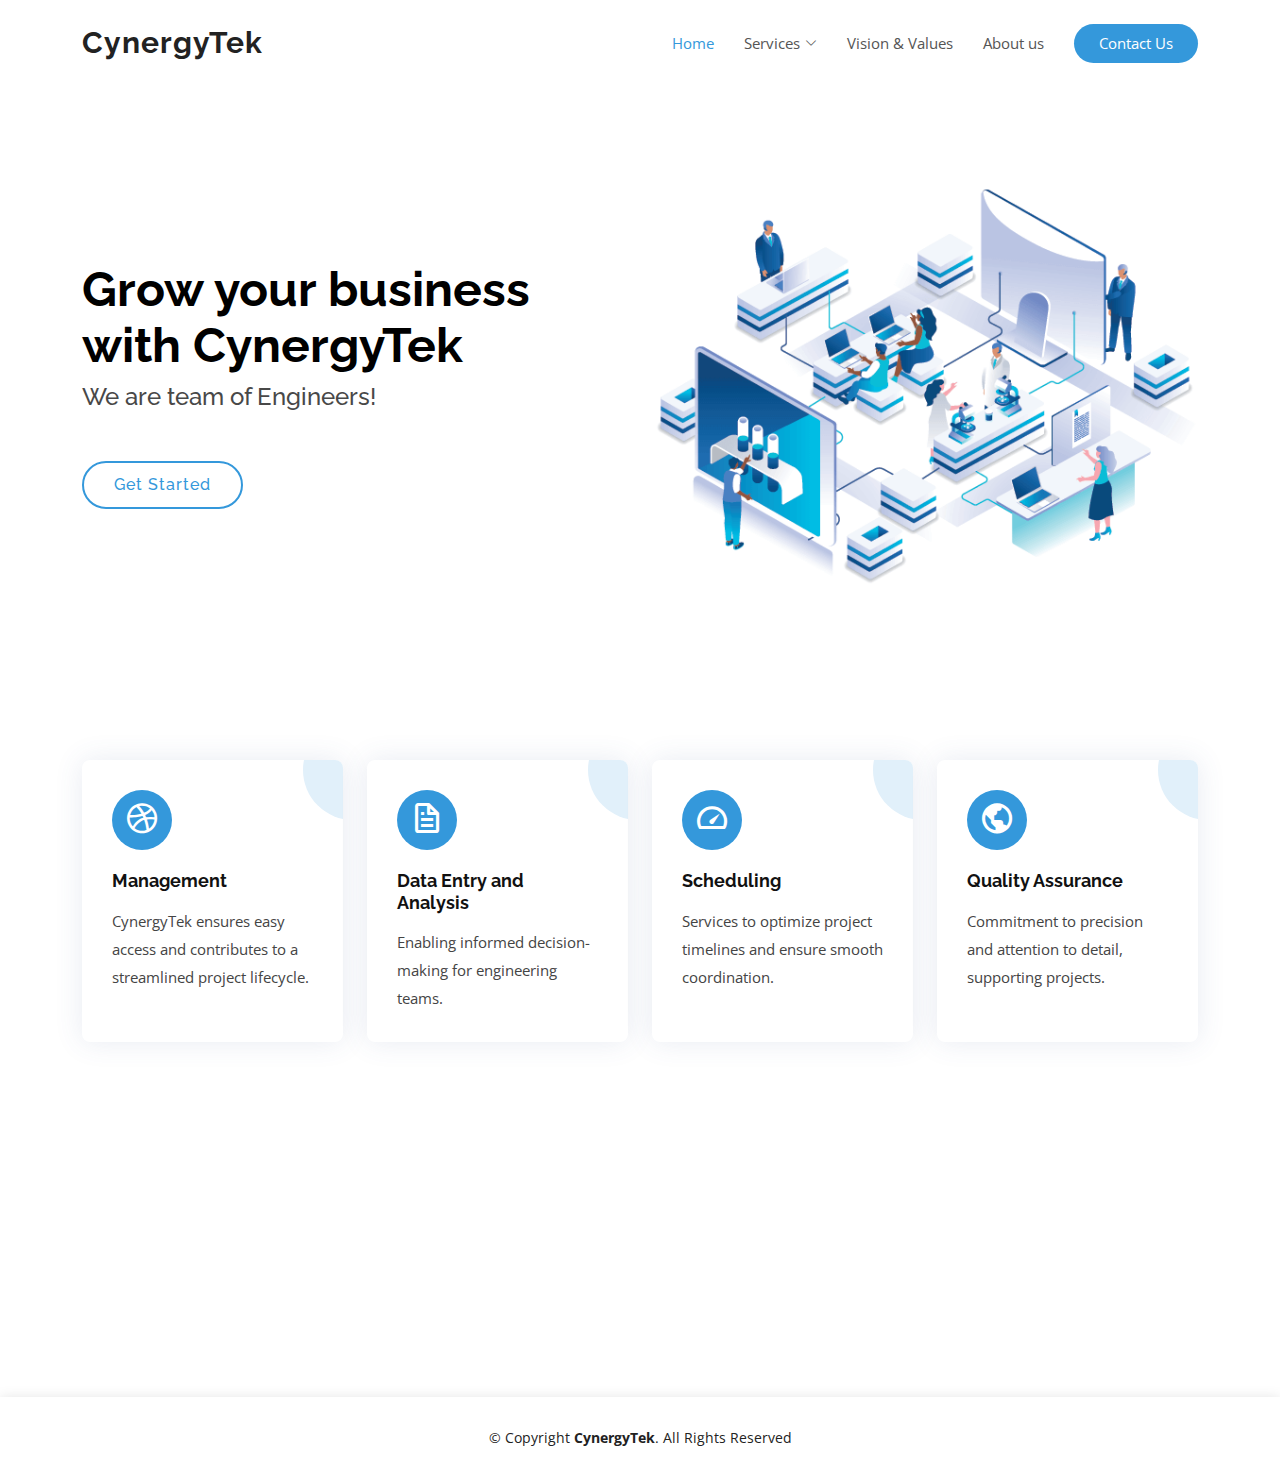
<file: index.html>
<!DOCTYPE html>
<html lang="en"> 

<head>
  <meta charset="utf-8">
  <meta content="width=device-width, initial-scale=1.0" name="viewport">
  <title>CynergyTek</title>
  <meta content="" name="description">
  <meta content="" name="keywords">
  <link href="assets/img/favicon.png" rel="icon">
  <link href="assets/img/apple-touch-icon.png" rel="apple-touch-icon">
  <link href="https://fonts.googleapis.com/css?family=Open+Sans:300,300i,400,400i,600,600i,700,700i|Raleway:300,300i,400,400i,500,500i,600,600i,700,700i|Poppins:300,300i,400,400i,500,500i,600,600i,700,700i" rel="stylesheet">
  <link href="assets/vendor/aos/aos.css" rel="stylesheet">
  <link href="assets/vendor/bootstrap/css/bootstrap.min.css" rel="stylesheet">
  <link href="assets/vendor/bootstrap-icons/bootstrap-icons.css" rel="stylesheet">
  <link href="assets/vendor/boxicons/css/boxicons.min.css" rel="stylesheet">
  <link href="assets/vendor/glightbox/css/glightbox.min.css" rel="stylesheet">
  <link href="assets/vendor/remixicon/remixicon.css" rel="stylesheet">
  <link href="assets/vendor/swiper/swiper-bundle.min.css" rel="stylesheet">
  <link href="assets/css/style.css" rel="stylesheet">
</head>

<body>

  <!-- ======= Header ======= -->
  <header id="header" class="fixed-top d-flex align-items-center">
    <div class="container d-flex align-items-center justify-content-between">
  
      <div class="logo">
        <h1><a href="index.html">CynergyTek</a></h1>
        <!-- <a href="index.html"><img src="assets/img/logo.png" alt="" class="img-fluid"></a>-->
      </div>
  
      <nav id="navbar" class="navbar">
        <ul>
          <li><a class="nav-link scrollto active" href="index.html">Home</a></li>
          <li class="dropdown"><a href="Services.html"><span>Services</span> <i class="bi bi-chevron-down"></i></a>
            <ul>
              <li><a href="management.html">Management</a></li>
              <li><a href="data.html">Data Entry and Analysis</a></li>
              <li><a href="scheduling.html">Scheduling</a></li>
              <li><a href="quality.html">Quality Assurance</a></li>
              <li><a href="p&id.html">P&ID Creation and Development</a></li>
            </ul>
          </li>
          <li><a class="nav-link scrollto" href="vision.html">Vision & Values</a></li>
          <li><a class="nav-link scrollto " href="about.html">About us</a></li>
          <li><a class="getstarted scrollto" href="contact.html">Contact Us</a></li>
        </ul>
        <i class="bi bi-list mobile-nav-toggle"></i>
      </nav>
    </div>
  </header><!-- End Header -->

  <!-- ======= Hero Section ======= -->
  <section id="hero" class="d-flex align-items-center">

    <div class="container">
      <div class="row">
        <div class="col-lg-6 pt-5 pt-lg-0 order-2 order-lg-1 d-flex flex-column justify-content-center">
          <h1 data-aos="fade-up">Grow your business with CynergyTek
          </h1>
          <h2 data-aos="fade-up" data-aos-delay="400">We are team of Engineers!</h2>
          <div data-aos="fade-up" data-aos-delay="800">
            <a href="Services.html" class="btn-get-started scrollto">Get Started</a>
          </div>
        </div>
        <div class="col-lg-6 order-1 order-lg-2 hero-img" data-aos="fade-left" data-aos-delay="200">
          <img src="assets/img/hero-img.png" class="img-fluid" alt="">
        </div>
      </div>
    </div>

  </section><!-- End Hero -->

  <main id="main">

    <!-- ======= Services Section ======= -->
    <section id="services" class="services">
      <div class="container">
        <div class="row">
          <div class="col-md-6 col-lg-3 d-flex align-items-stretch mb-5 mb-lg-0">
            <div class="icon-box" data-aos="fade-up" data-aos-delay="100">
              <div class="icon"><i class="bx bxl-dribbble"></i></div>
              <h4 class="title"><a href="">Management</a></h4>
              <p class="description">CynergyTek ensures easy access and contributes to a streamlined project lifecycle.</p>
            </div>
          </div>

          <div class="col-md-6 col-lg-3 d-flex align-items-stretch mb-5 mb-lg-0">
            <div class="icon-box" data-aos="fade-up" data-aos-delay="200">
              <div class="icon"><i class="bx bx-file"></i></div>
              <h4 class="title"><a href="">Data Entry and Analysis</a></h4>
              <p class="description"> Enabling informed decision-making for engineering teams.</p>
            </div>
          </div>

          <div class="col-md-6 col-lg-3 d-flex align-items-stretch mb-5 mb-lg-0">
            <div class="icon-box" data-aos="fade-up" data-aos-delay="300">
              <div class="icon"><i class="bx bx-tachometer"></i></div>
              <h4 class="title"><a href="">Scheduling</a></h4>
              <p class="description">Services to optimize project timelines and ensure smooth coordination.</p>
            </div>
          </div>

          <div class="col-md-6 col-lg-3 d-flex align-items-stretch mb-5 mb-lg-0">
            <div class="icon-box" data-aos="fade-up" data-aos-delay="400">
              <div class="icon"><i class="bx bx-world"></i></div>
              <h4 class="title"><a href="">Quality Assurance</a></h4>
              <p class="description">Commitment to precision and attention to detail, supporting projects.</p>
            </div>
          </div>

        </div>

      </div>
    </section><!-- End Services Section -->
    
    <section id="contact" class="contact">
      <div class="container">
    
        <div class="row">
    
          <div class="col-lg col-md-6" data-aos="fade-up" data-aos-delay="100">
            <div class="contact-about">
              <h3>CynergyTek</h3>
              <p>
                <strong>Address:</strong> 1401 21st stree Suite R <br>
    Sacramento, CA 95811<br>
            <!-- <strong>Cell:</strong> +16618036943 -->
            <!-- <strong>Office:</strong> +16618036943<br> -->
            <strong>Email:</strong> info@cynergytek.com<br>
          </p>
              
            </div>
          </div>
          <div class="col-lg col-md footer-top"  data-aos="fade-up" data-aos-delay="100">
            <h4>Useful Links</h4>
            <ul>
              <li></i> <a class="footer-a" href="index.html">Home</a></li>
              <li></i> <a class="footer-a" href="about.html">About Us</a></li>
              <li></i> <a class="footer-a" href="contact.html">Contact Us</a></li>
            </ul>
          </div>
    
          <div class="col-lg col-md footer-top"  data-aos="fade-up" data-aos-delay="100">
            <h4>Our Services</h4>
            <ul>
              <li><a class="footer-a" href="management.html">Management</a></li>
              <li><a class="footer-a" href="data.html">Data Entry and Analysis</a></li>
              <li><a class="footer-a" href="scheduling.html">Scheduling</a></li>
              <li><a class="footer-a" href="quality.html">Quality Assurance</a></li>
              <li><a class="footer-a" href="p&id.html">P&ID Creation and Development</a></li>
            </ul>
          </div>
          <div class="col-lg col-md footer-top" data-aos="fade-up" data-aos-delay="100">
            <h4>&nbsp;Our Social Network</h4>
            <div class="social-links">
              <a href="#" class="twitter"><i class="bi bi-twitter"></i></a>
              <a href="#" class="facebook"><i class="bi bi-facebook"></i></a>
              <a href="#" class="instagram"><i class="bi bi-instagram"></i></a>
              <a href="#" class="linkedin"><i class="bi bi-linkedin"></i></a>
            </div>
    
        </div>
    
      </div>
    </section>
  </main>
  <footer id="footer">
    <div class="container">
      <div class="row d-flex align-items-center">
        <div class=" text-center">
          <div class="copyright">
            &copy; Copyright <strong>CynergyTek</strong>. All Rights Reserved
          </div>
      </div>
    </div>
  </footer>

  <a href="#" class="back-to-top d-flex align-items-center justify-content-center"><i class="bi bi-arrow-up-short"></i></a>
  <script src="assets/vendor/purecounter/purecounter_vanilla.js"></script>
  <script src="assets/vendor/aos/aos.js"></script>
  <script src="assets/vendor/bootstrap/js/bootstrap.bundle.min.js"></script>
  <script src="assets/vendor/glightbox/js/glightbox.min.js"></script>
  <script src="assets/vendor/isotope-layout/isotope.pkgd.min.js"></script>
  <script src="assets/vendor/swiper/swiper-bundle.min.js"></script>
  <script src="assets/vendor/php-email-form/validate.js"></script>
  <script src="assets/js/main.js"></script>

</body>

</html>
</file>
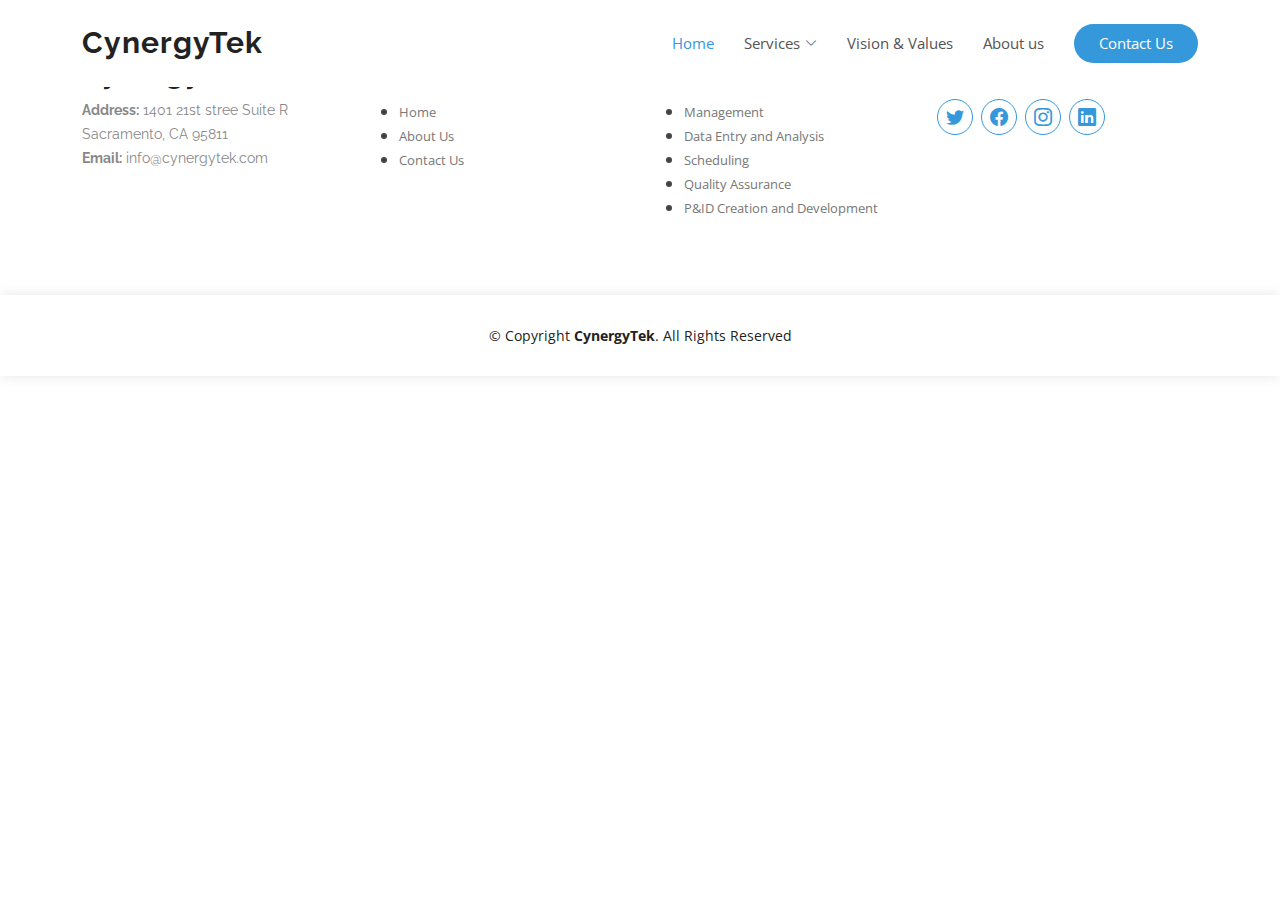
<file: about.html>
<!DOCTYPE html>
<html lang="en">

<head>
  <meta charset="utf-8">
  <meta content="width=device-width, initial-scale=1.0" name="viewport">

  <title>About</title>
  <meta content="" name="description">
  <meta content="" name="keywords">

  <!-- Favicons -->
  <link href="assets/img/favicon.png" rel="icon">
  <link href="assets/img/apple-touch-icon.png" rel="apple-touch-icon">

  <!-- Google Fonts -->
  <link
    href="https://fonts.googleapis.com/css?family=Open+Sans:300,300i,400,400i,600,600i,700,700i|Raleway:300,300i,400,400i,500,500i,600,600i,700,700i|Poppins:300,300i,400,400i,500,500i,600,600i,700,700i"
    rel="stylesheet">
  <link href="assets/vendor/aos/aos.css" rel="stylesheet">
  <link href="assets/vendor/bootstrap/css/bootstrap.min.css" rel="stylesheet">
  <link href="assets/vendor/bootstrap-icons/bootstrap-icons.css" rel="stylesheet">
  <link href="assets/vendor/boxicons/css/boxicons.min.css" rel="stylesheet">
  <link href="assets/vendor/glightbox/css/glightbox.min.css" rel="stylesheet">
  <link href="assets/vendor/remixicon/remixicon.css" rel="stylesheet">
  <link href="assets/vendor/swiper/swiper-bundle.min.css" rel="stylesheet">
  <link href="assets/css/sstyle.css" rel="stylesheet">
</head>

<body>
  <div id="header-placeholder"></div>

      <div id="footer-placeholder"></div>
    <!-- Vendor JS Files -->
    <script src="assets/vendor/purecounter/purecounter_vanilla.js"></script>
    <script src="assets/vendor/aos/aos.js"></script>
    <script src="assets/vendor/bootstrap/js/bootstrap.bundle.min.js"></script>
    <script src="assets/vendor/glightbox/js/glightbox.min.js"></script>
    <script src="assets/vendor/isotope-layout/isotope.pkgd.min.js"></script>
    <script src="assets/vendor/swiper/swiper-bundle.min.js"></script>
    <script src="assets/vendor/php-email-form/validate.js"></script>
    <script src="headfootjav.js"></script>

    <!-- Template Main JS File -->
    <script src="assets/js/main.js"></script>

</body>

</html>
</file>
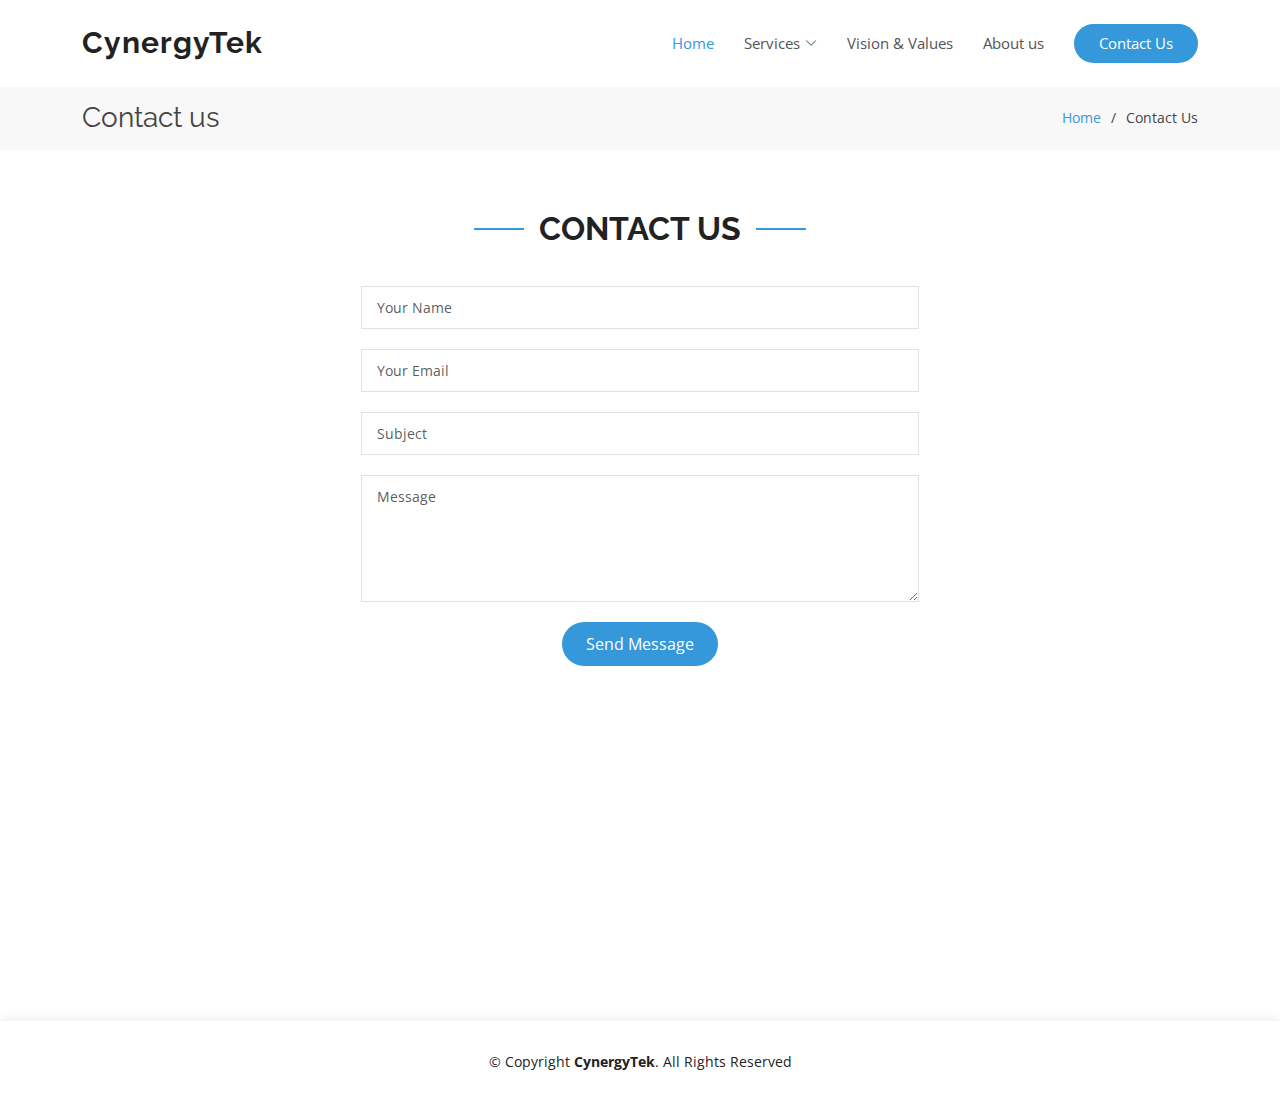
<file: contact.html>
<!DOCTYPE html>
<html lang="en">

<head>
  <meta charset="utf-8">
  <meta content="width=device-width, initial-scale=1.0" name="viewport">

  <title>Contact Us</title>
  <meta content="" name="description">
  <meta content="" name="keywords">

  <!-- Favicons -->
  <link href="assets/img/favicon.png" rel="icon">
  <link href="assets/img/apple-touch-icon.png" rel="apple-touch-icon">

  <!-- Google Fonts -->
  <link
    href="https://fonts.googleapis.com/css?family=Open+Sans:300,300i,400,400i,600,600i,700,700i|Raleway:300,300i,400,400i,500,500i,600,600i,700,700i|Poppins:300,300i,400,400i,500,500i,600,600i,700,700i"
    rel="stylesheet">
  <link href="assets/vendor/aos/aos.css" rel="stylesheet">
  <link href="assets/vendor/bootstrap/css/bootstrap.min.css" rel="stylesheet">
  <link href="assets/vendor/bootstrap-icons/bootstrap-icons.css" rel="stylesheet">
  <link href="assets/vendor/boxicons/css/boxicons.min.css" rel="stylesheet">
  <link href="assets/vendor/glightbox/css/glightbox.min.css" rel="stylesheet">
  <link href="assets/vendor/remixicon/remixicon.css" rel="stylesheet">
  <link href="assets/vendor/swiper/swiper-bundle.min.css" rel="stylesheet">
  <link href="assets/css/sstyle.css" rel="stylesheet">
</head>

<body>
  <div id="header-placeholder"></div>
  <section class="breadcrumbs">
    <div class="container">

      <div class="d-flex justify-content-between align-items-center">
        <h2>Contact us</h2>
        <ol>
          <li><a href="index.html">Home</a></li>
          <li>Contact Us</li>
        </ol>
      </div>

    </div>
  </section>
  <!-- ======= Contact Section ======= -->
  <section id="contact" class="contact">
    <div class="container">

      <div class="section-title" data-aos="fade-up">
        <h2>Contact Us</h2>
      </div>
    <div class="row">
      <center>
        <div class="col-lg-6" data-aos="fade-up" data-aos-delay="300">
          <form action="forms/contact.php" method="post" role="form" class="php-email-form">
            <div class="form-group">
              <input type="text" name="name" class="form-control" id="name" placeholder="Your Name" required>
            </div>
            <div class="form-group">
              <input type="email" class="form-control" name="email" id="email" placeholder="Your Email" required>
            </div>
            <div class="form-group">
              <input type="text" class="form-control" name="subject" id="subject" placeholder="Subject" required>
            </div>
            <div class="form-group">
              <textarea class="form-control" name="message" rows="5" placeholder="Message" required></textarea>
            </div>
            <div class="my-3">
              <div class="loading">Loading</div>
              <div class="error-message"></div>
              <div class="sent-message">Your message has been sent. Thank you!</div>
            </div>
            <div class="text-center"><button type="submit">Send Message</button></div>
          </form>
        </div>

    </div>
    </center>

    </div>
  </section><!-- End Contact Section -->

  <div id="footer-placeholder"></div>
  <script src="assets/vendor/purecounter/purecounter_vanilla.js"></script>
  <script src="assets/vendor/aos/aos.js"></script>
  <script src="assets/vendor/bootstrap/js/bootstrap.bundle.min.js"></script>
  <script src="assets/vendor/glightbox/js/glightbox.min.js"></script>
  <script src="assets/vendor/isotope-layout/isotope.pkgd.min.js"></script>
  <script src="assets/vendor/swiper/swiper-bundle.min.js"></script>
  <script src="assets/vendor/php-email-form/validate.js"></script>
  <script src="headfootjav.js"></script>
  <script src="assets/js/main.js"></script>

</body>

</html>
</file>
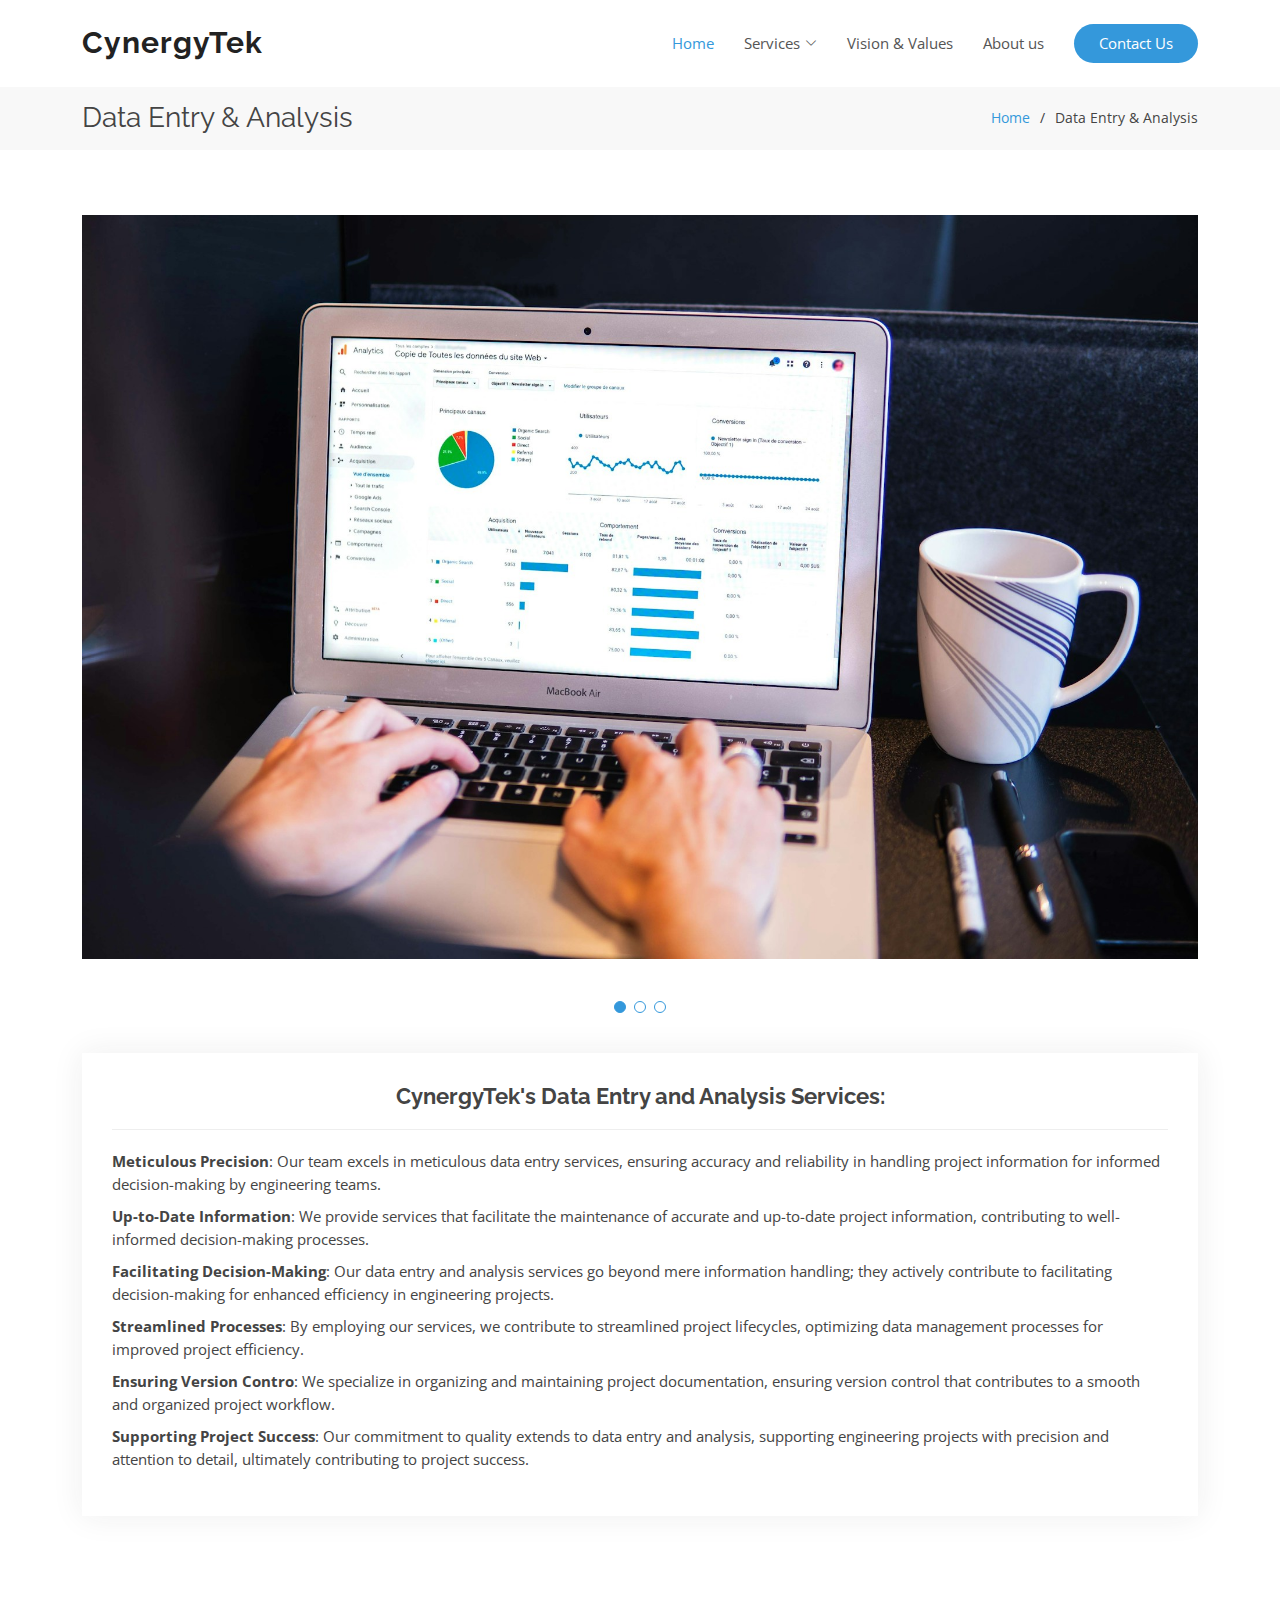
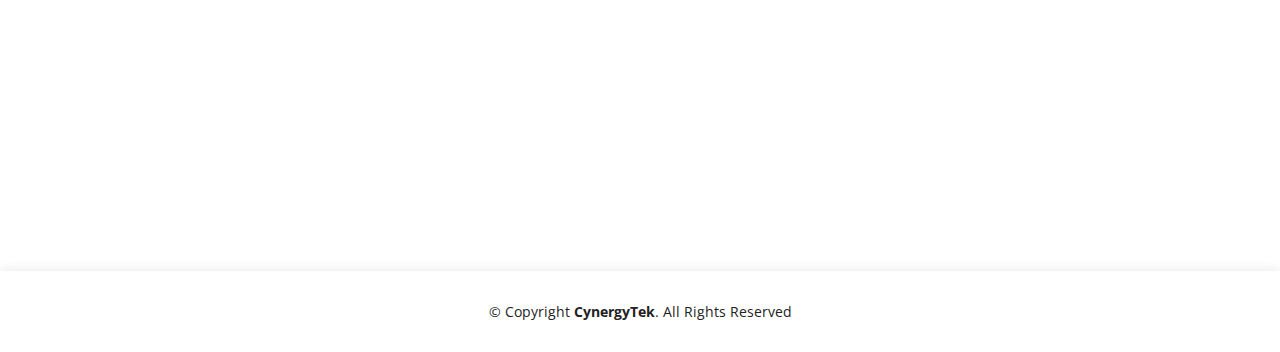
<file: data.html>
<!DOCTYPE html>
<html lang="en">

<head>
  <meta charset="utf-8">
  <meta content="width=device-width, initial-scale=1.0" name="viewport">

  <title>Data Entry & Analysis</title>
  <meta content="" name="description">
  <meta content="" name="keywords">

  <!-- Favicons -->
  <link href="assets/img/favicon.png" rel="icon">
  <link href="assets/img/apple-touch-icon.png" rel="apple-touch-icon">

  <!-- Google Fonts -->
  <link
    href="https://fonts.googleapis.com/css?family=Open+Sans:300,300i,400,400i,600,600i,700,700i|Raleway:300,300i,400,400i,500,500i,600,600i,700,700i|Poppins:300,300i,400,400i,500,500i,600,600i,700,700i"
    rel="stylesheet">
  <link href="assets/vendor/aos/aos.css" rel="stylesheet">
  <link href="assets/vendor/bootstrap/css/bootstrap.min.css" rel="stylesheet">
  <link href="assets/vendor/bootstrap-icons/bootstrap-icons.css" rel="stylesheet">
  <link href="assets/vendor/boxicons/css/boxicons.min.css" rel="stylesheet">
  <link href="assets/vendor/glightbox/css/glightbox.min.css" rel="stylesheet">
  <link href="assets/vendor/remixicon/remixicon.css" rel="stylesheet">
  <link href="assets/vendor/swiper/swiper-bundle.min.css" rel="stylesheet">
  <link href="assets/css/sstyle.css" rel="stylesheet">
</head>

<body>
  <div id="header-placeholder"></div>
  <section class="breadcrumbs">
    <div class="container">

      <div class="d-flex justify-content-between align-items-center">
        <h2>Data Entry & Analysis</h2>
        <ol>
          <li><a href="index.html">Home</a></li>
          <li>Data Entry & Analysis</li>
        </ol>
      </div>

    </div>
  </section>
  <section id="portfolio-details" class="portfolio-details">
    <div class="container">

      <div class="row gy-4">

        <div class="col-lg">
          <div class="portfolio-details-slider swiper">
            <div class="swiper-wrapper align-items-center">

              <div class="swiper-slide">
                <img src="assets/img/scroll/data/1.jpg" alt="">
              </div>

              <div class="swiper-slide">
                <img src="assets/img/scroll/data/2.jpg" alt="">
              </div>

              <div class="swiper-slide">
                <img src="assets/img/scroll/data/3.jpg" alt="">
              </div>

            </div>
            <div class="swiper-pagination"></div>
          </div>
        </div>

        <div class="col-lg">
          <div class="portfolio-info">
            <center>
              <h3>CynergyTek's Data Entry and Analysis Services:</h3>
            </center>
            <ul>
              <li><strong>Meticulous Precision</strong>: Our team excels in meticulous data entry services, ensuring
                accuracy and reliability in handling project information for informed decision-making by engineering
                teams.</li>
              <li><strong>Up-to-Date Information</strong>: We provide services that facilitate the maintenance of
                accurate and up-to-date project information, contributing to well-informed decision-making processes.
              </li>
              <li><strong>Facilitating Decision-Making</strong>: Our data entry and analysis services go beyond mere
                information handling; they actively contribute to facilitating decision-making for enhanced efficiency
                in engineering projects.</li>
              <li><strong>Streamlined Processes</strong>: By employing our services, we contribute to streamlined
                project lifecycles, optimizing data management processes for improved project efficiency.</li>
              <li><strong>Ensuring Version Contro</strong>: We specialize in organizing and maintaining project
                documentation, ensuring version control that contributes to a smooth and organized project workflow.
              </li>
              <li><strong>Supporting Project Success</strong>: Our commitment to quality extends to data entry and
                analysis, supporting engineering projects with precision and attention to detail, ultimately
                contributing to project success.</li>
            </ul>
          </div>

        </div>

      </div>
  </section>
  <div id="footer-placeholder"></div>
  <!-- Vendor JS Files -->
  <script src="assets/vendor/purecounter/purecounter_vanilla.js"></script>
  <script src="assets/vendor/aos/aos.js"></script>
  <script src="assets/vendor/bootstrap/js/bootstrap.bundle.min.js"></script>
  <script src="assets/vendor/glightbox/js/glightbox.min.js"></script>
  <script src="assets/vendor/isotope-layout/isotope.pkgd.min.js"></script>
  <script src="assets/vendor/swiper/swiper-bundle.min.js"></script>
  <script src="assets/vendor/php-email-form/validate.js"></script>
  <script src="headfootjav.js"></script>

  <!-- Template Main JS File -->
  <script src="assets/js/main.js"></script>

</body>

</html>
</file>
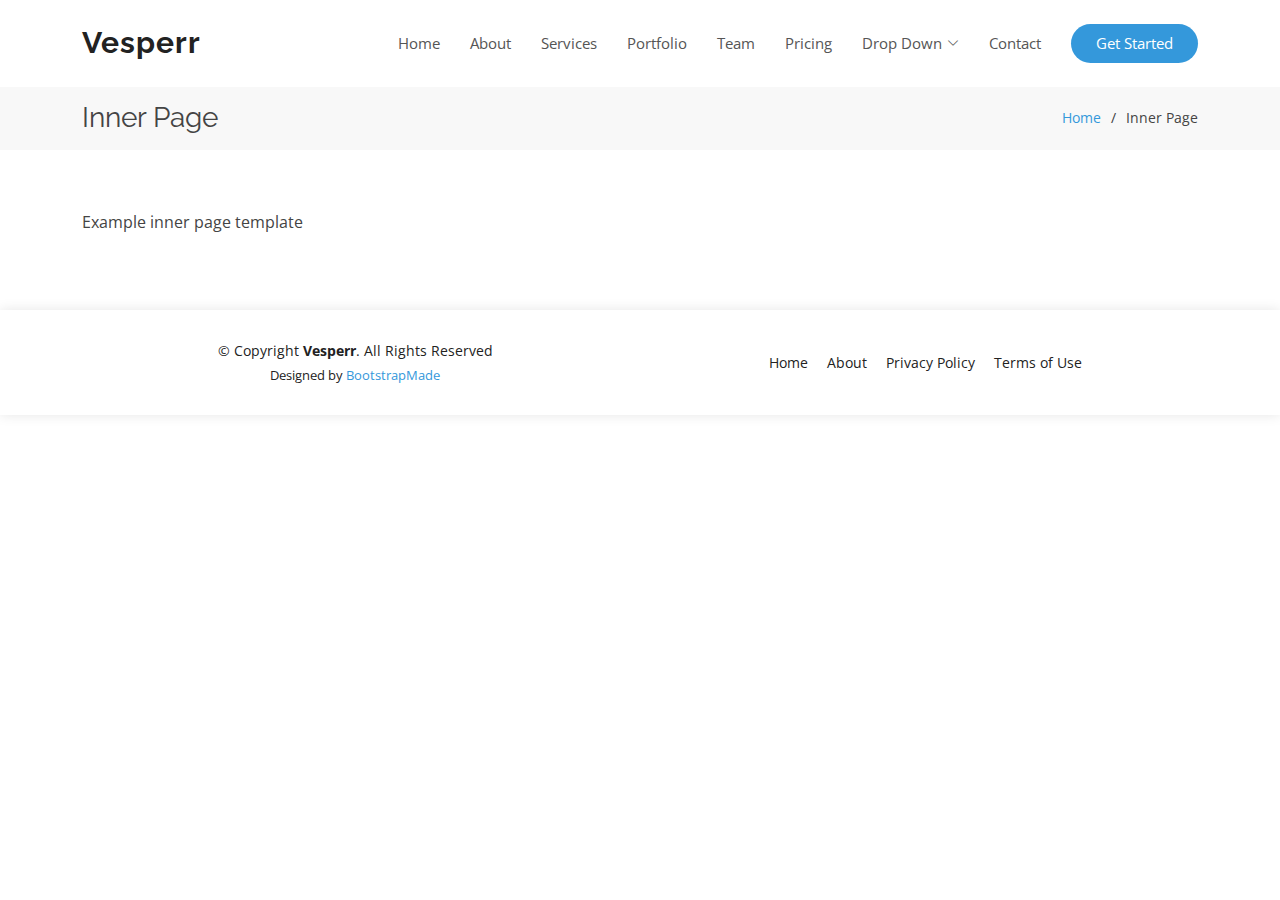
<file: inner-page.html>
<!DOCTYPE html>
<html lang="en">

<head>
  <meta charset="utf-8">
  <meta content="width=device-width, initial-scale=1.0" name="viewport">

  <title>Inner Page - Vesperr Bootstrap Template</title>
  <meta content="" name="description">
  <meta content="" name="keywords">

  <!-- Favicons -->
  <link href="assets/img/favicon.png" rel="icon">
  <link href="assets/img/apple-touch-icon.png" rel="apple-touch-icon">

  <!-- Google Fonts -->
  <link href="https://fonts.googleapis.com/css?family=Open+Sans:300,300i,400,400i,600,600i,700,700i|Raleway:300,300i,400,400i,500,500i,600,600i,700,700i|Poppins:300,300i,400,400i,500,500i,600,600i,700,700i" rel="stylesheet">

  <!-- Vendor CSS Files -->
  <link href="assets/vendor/aos/aos.css" rel="stylesheet">
  <link href="assets/vendor/bootstrap/css/bootstrap.min.css" rel="stylesheet">
  <link href="assets/vendor/bootstrap-icons/bootstrap-icons.css" rel="stylesheet">
  <link href="assets/vendor/boxicons/css/boxicons.min.css" rel="stylesheet">
  <link href="assets/vendor/glightbox/css/glightbox.min.css" rel="stylesheet">
  <link href="assets/vendor/remixicon/remixicon.css" rel="stylesheet">
  <link href="assets/vendor/swiper/swiper-bundle.min.css" rel="stylesheet">

  <!-- Template Main CSS File -->
  <link href="assets/css/style.css" rel="stylesheet">

  <!-- =======================================================
  * Template Name: Vesperr
  * Updated: Jan 29 2024 with Bootstrap v5.3.2
  * Template URL: https://bootstrapmade.com/vesperr-free-bootstrap-template/
  * Author: BootstrapMade.com
  * License: https://bootstrapmade.com/license/
  ======================================================== -->
</head>

<body>

  <!-- ======= Header ======= -->
  <header id="header" class="fixed-top d-flex align-items-center">
    <div class="container d-flex align-items-center justify-content-between">

      <div class="logo">
        <h1><a href="index.html">Vesperr</a></h1>
        <!-- Uncomment below if you prefer to use an image logo -->
        <!-- <a href="index.html"><img src="assets/img/logo.png" alt="" class="img-fluid"></a>-->
      </div>

      <nav id="navbar" class="navbar">
        <ul>
          <li><a class="nav-link scrollto " href="#hero">Home</a></li>
          <li><a class="nav-link scrollto" href="#about">About</a></li>
          <li><a class="nav-link scrollto" href="#services">Services</a></li>
          <li><a class="nav-link scrollto " href="#portfolio">Portfolio</a></li>
          <li><a class="nav-link scrollto" href="#team">Team</a></li>
          <li><a class="nav-link scrollto" href="#pricing">Pricing</a></li>
          <li class="dropdown"><a href="#"><span>Drop Down</span> <i class="bi bi-chevron-down"></i></a>
            <ul>
              <li><a href="#">Drop Down 1</a></li>
              <li class="dropdown"><a href="#"><span>Deep Drop Down</span> <i class="bi bi-chevron-right"></i></a>
                <ul>
                  <li><a href="#">Deep Drop Down 1</a></li>
                  <li><a href="#">Deep Drop Down 2</a></li>
                  <li><a href="#">Deep Drop Down 3</a></li>
                  <li><a href="#">Deep Drop Down 4</a></li>
                  <li><a href="#">Deep Drop Down 5</a></li>
                </ul>
              </li>
              <li><a href="#">Drop Down 2</a></li>
              <li><a href="#">Drop Down 3</a></li>
              <li><a href="#">Drop Down 4</a></li>
            </ul>
          </li>
          <li><a class="nav-link scrollto" href="#contact">Contact</a></li>
          <li><a class="getstarted scrollto" href="#about">Get Started</a></li>
        </ul>
        <i class="bi bi-list mobile-nav-toggle"></i>
      </nav><!-- .navbar -->

    </div>
  </header><!-- End Header -->

  <main id="main">

    <!-- ======= Breadcrumbs Section ======= -->
    <section class="breadcrumbs">
      <div class="container">

        <div class="d-flex justify-content-between align-items-center">
          <h2>Inner Page</h2>
          <ol>
            <li><a href="index.html">Home</a></li>
            <li>Inner Page</li>
          </ol>
        </div>

      </div>
    </section><!-- End Breadcrumbs Section -->

    <section class="inner-page">
      <div class="container">
        <p>
          Example inner page template
        </p>
      </div>
    </section>

  </main><!-- End #main -->

  <!-- ======= Footer ======= -->
  <footer id="footer">
    <div class="container">
      <div class="row d-flex align-items-center">
        <div class="col-lg-6 text-lg-left text-center">
          <div class="copyright">
            &copy; Copyright <strong>Vesperr</strong>. All Rights Reserved
          </div>
          <div class="credits">
            <!-- All the links in the footer should remain intact. -->
            <!-- You can delete the links only if you purchased the pro version. -->
            <!-- Licensing information: https://bootstrapmade.com/license/ -->
            <!-- Purchase the pro version with working PHP/AJAX contact form: https://bootstrapmade.com/vesperr-free-bootstrap-template/ -->
            Designed by <a href="https://bootstrapmade.com/">BootstrapMade</a>
          </div>
        </div>
        <div class="col-lg-6">
          <nav class="footer-links text-lg-right text-center pt-2 pt-lg-0">
            <a href="#intro" class="scrollto">Home</a>
            <a href="#about" class="scrollto">About</a>
            <a href="#">Privacy Policy</a>
            <a href="#">Terms of Use</a>
          </nav>
        </div>
      </div>
    </div>
  </footer><!-- End Footer -->

  <a href="#" class="back-to-top d-flex align-items-center justify-content-center"><i class="bi bi-arrow-up-short"></i></a>

  <!-- Vendor JS Files -->
  <script src="assets/vendor/purecounter/purecounter_vanilla.js"></script>
  <script src="assets/vendor/aos/aos.js"></script>
  <script src="assets/vendor/bootstrap/js/bootstrap.bundle.min.js"></script>
  <script src="assets/vendor/glightbox/js/glightbox.min.js"></script>
  <script src="assets/vendor/isotope-layout/isotope.pkgd.min.js"></script>
  <script src="assets/vendor/swiper/swiper-bundle.min.js"></script>
  <script src="assets/vendor/php-email-form/validate.js"></script>

  <!-- Template Main JS File -->
  <script src="assets/js/main.js"></script>

</body>

</html>
</file>
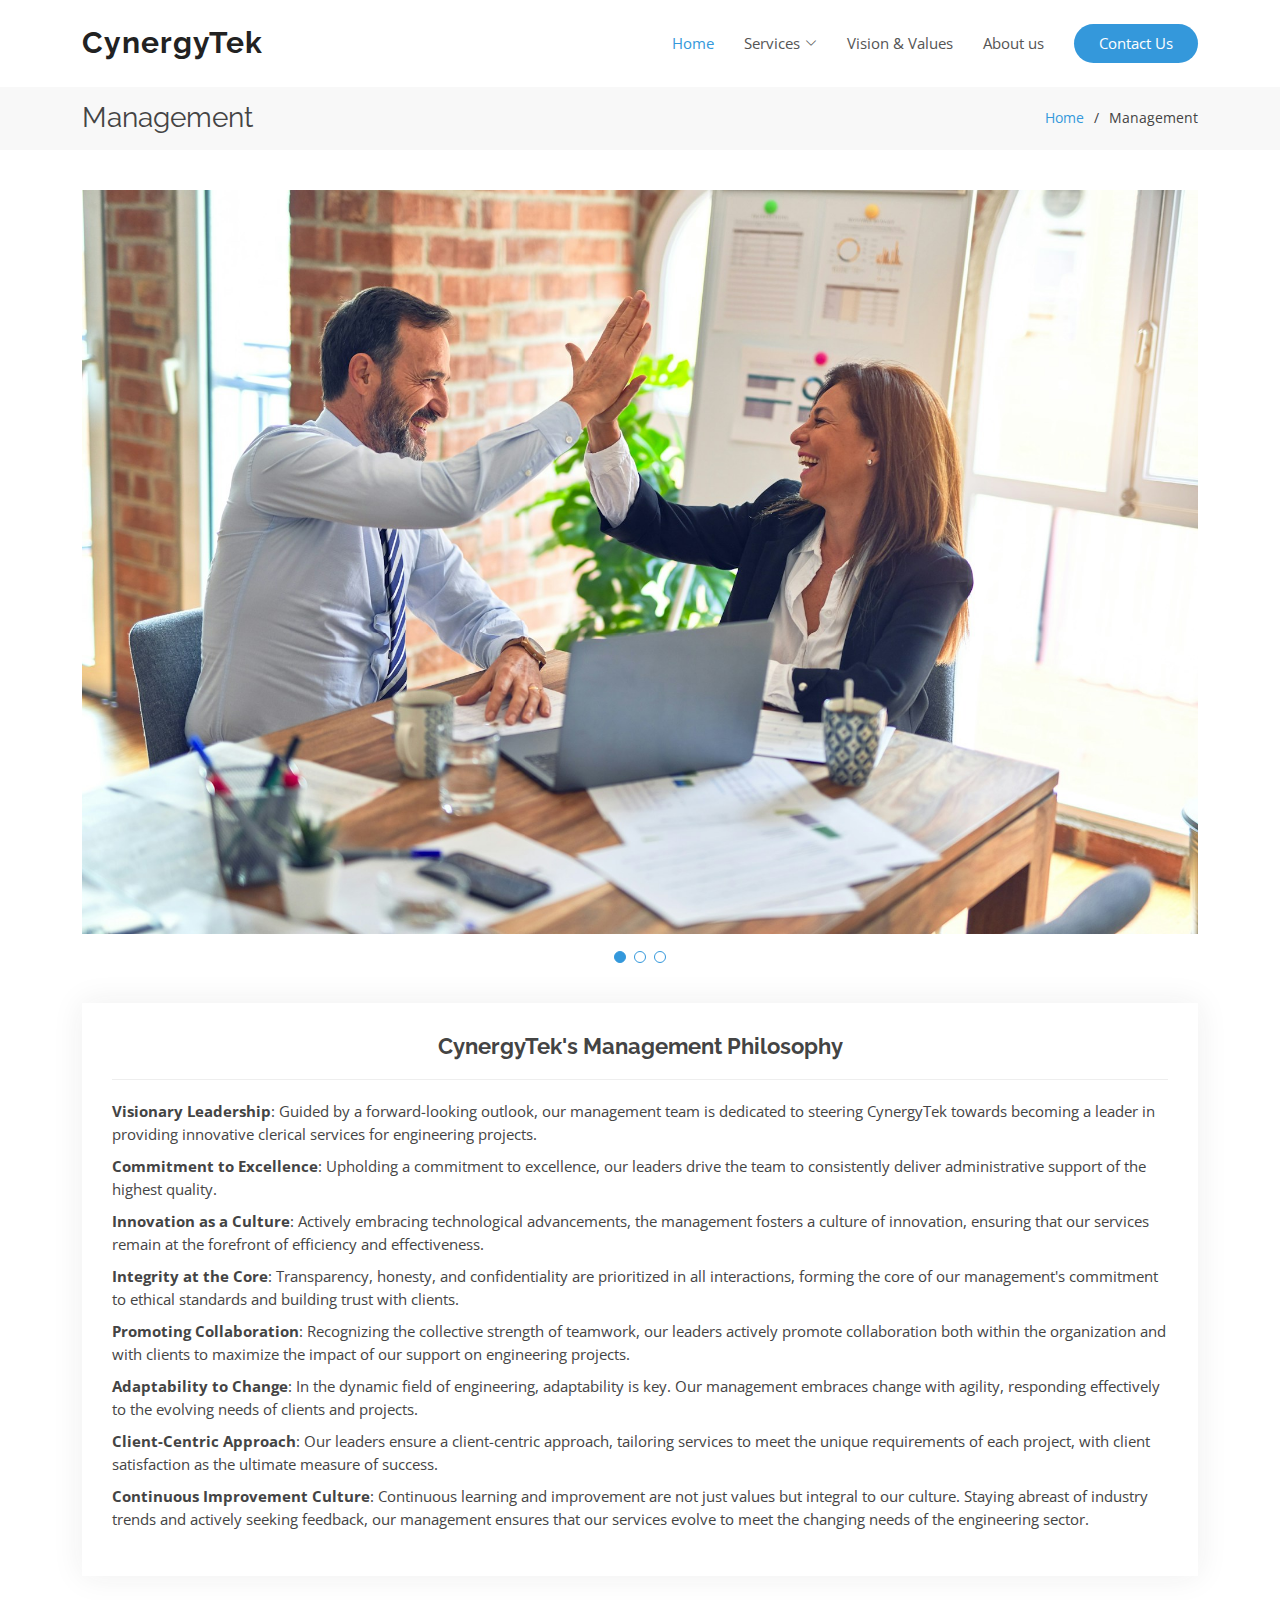
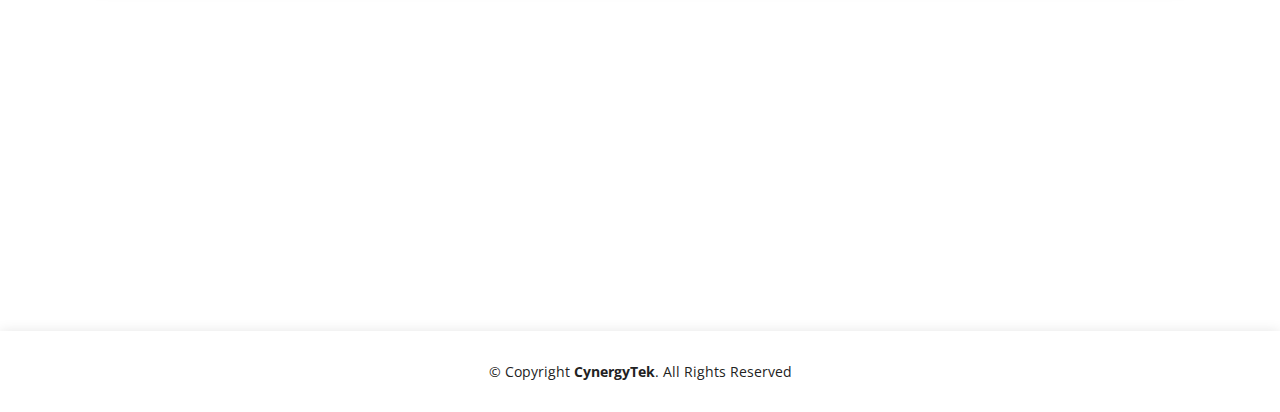
<file: management.html>
<!DOCTYPE html>
<html lang="en">

<head>
  <meta charset="utf-8">
  <meta content="width=device-width, initial-scale=1.0" name="viewport">

  <title>Management</title>
  <meta content="" name="description">
  <meta content="" name="keywords">

  <!-- Favicons -->
  <link href="assets/img/favicon.png" rel="icon">
  <link href="assets/img/apple-touch-icon.png" rel="apple-touch-icon">

  <!-- Google Fonts -->
  <link
    href="https://fonts.googleapis.com/css?family=Open+Sans:300,300i,400,400i,600,600i,700,700i|Raleway:300,300i,400,400i,500,500i,600,600i,700,700i|Poppins:300,300i,400,400i,500,500i,600,600i,700,700i"
    rel="stylesheet">
  <link href="assets/vendor/aos/aos.css" rel="stylesheet">
  <link href="assets/vendor/bootstrap/css/bootstrap.min.css" rel="stylesheet">
  <link href="assets/vendor/bootstrap-icons/bootstrap-icons.css" rel="stylesheet">
  <link href="assets/vendor/boxicons/css/boxicons.min.css" rel="stylesheet">
  <link href="assets/vendor/glightbox/css/glightbox.min.css" rel="stylesheet">
  <link href="assets/vendor/remixicon/remixicon.css" rel="stylesheet">
  <link href="assets/vendor/swiper/swiper-bundle.min.css" rel="stylesheet">
  <link href="assets/css/sstyle.css" rel="stylesheet">
</head>

<body>
  <div id="header-placeholder"></div>
  <section class="breadcrumbs">
    <div class="container">

      <div class="d-flex justify-content-between align-items-center">
        <h2>Management</h2>
        <ol>
          <li><a href="index.html">Home</a></li>
          <li>Management</li>
        </ol>
      </div>

    </div>
  </section>
  <section id="portfolio-details" class="portfolio-details">
    <div class="container">

      <div class="row gy-4">

        <div class="col-lg-12">
          <div class="portfolio-details-slider swiper">
            <div class="swiper-wrapper align-items-center">

              <div class="swiper-slide">
                <img src="assets/img/scroll/management/1.jpg" alt="">
              </div>

              <div class="swiper-slide">
                <img src="assets/img/scroll/management/2.jpg" alt="">
              </div>

              <div class="swiper-slide">
                <img src="assets/img/scroll/management/3.jpg" alt="">
              </div>

            </div>
            <div class="swiper-pagination"></div>
          </div>
        </div>

        <div class="col-lg-12">
          <div class="portfolio-info">
            <center>
              <h3>CynergyTek's Management Philosophy</h3>
            </center>
            <ul>
              <li><strong>Visionary Leadership</strong>: Guided by a forward-looking outlook, our management team is
                dedicated to steering CynergyTek towards becoming a leader in providing innovative clerical services for
                engineering projects.</li>
              <li><strong>Commitment to Excellence</strong>: Upholding a commitment to excellence, our leaders drive the
                team to consistently deliver administrative support of the highest quality.</li>
              <li><strong>Innovation as a Culture</strong>: Actively embracing technological advancements, the
                management fosters a culture of innovation, ensuring that our services remain at the forefront of
                efficiency and effectiveness.</li>
              <li><strong>Integrity at the Core</strong>: Transparency, honesty, and confidentiality are prioritized in
                all interactions, forming the core of our management's commitment to ethical standards and building
                trust with clients.</li>
              <li><strong>Promoting Collaboration</strong>: Recognizing the collective strength of teamwork, our leaders
                actively promote collaboration both within the organization and with clients to maximize the impact of
                our support on engineering projects.</li>
              <li><strong>Adaptability to Change</strong>: In the dynamic field of engineering, adaptability is key. Our
                management embraces change with agility, responding effectively to the evolving needs of clients and
                projects.</li>
              <li><strong>Client-Centric Approach</strong>: Our leaders ensure a client-centric approach, tailoring
                services to meet the unique requirements of each project, with client satisfaction as the ultimate
                measure of success.</li>
              <li><strong>Continuous Improvement Culture</strong>: Continuous learning and improvement are not just
                values but integral to our culture. Staying abreast of industry trends and actively seeking feedback,
                our management ensures that our services evolve to meet the changing needs of the engineering sector.
              </li>
            </ul>
          </div>

        </div>

      </div>
  </section>
  <div id="footer-placeholder"></div>
  <!-- Vendor JS Files -->
  <script src="assets/vendor/purecounter/purecounter_vanilla.js"></script>
  <script src="assets/vendor/aos/aos.js"></script>
  <script src="assets/vendor/bootstrap/js/bootstrap.bundle.min.js"></script>
  <script src="assets/vendor/glightbox/js/glightbox.min.js"></script>
  <script src="assets/vendor/isotope-layout/isotope.pkgd.min.js"></script>
  <script src="assets/vendor/swiper/swiper-bundle.min.js"></script>
  <script src="assets/vendor/php-email-form/validate.js"></script>
  <script src="headfootjav.js"></script>

  <!-- Template Main JS File -->
  <script src="assets/js/main.js"></script>

</body>

</html>
</file>
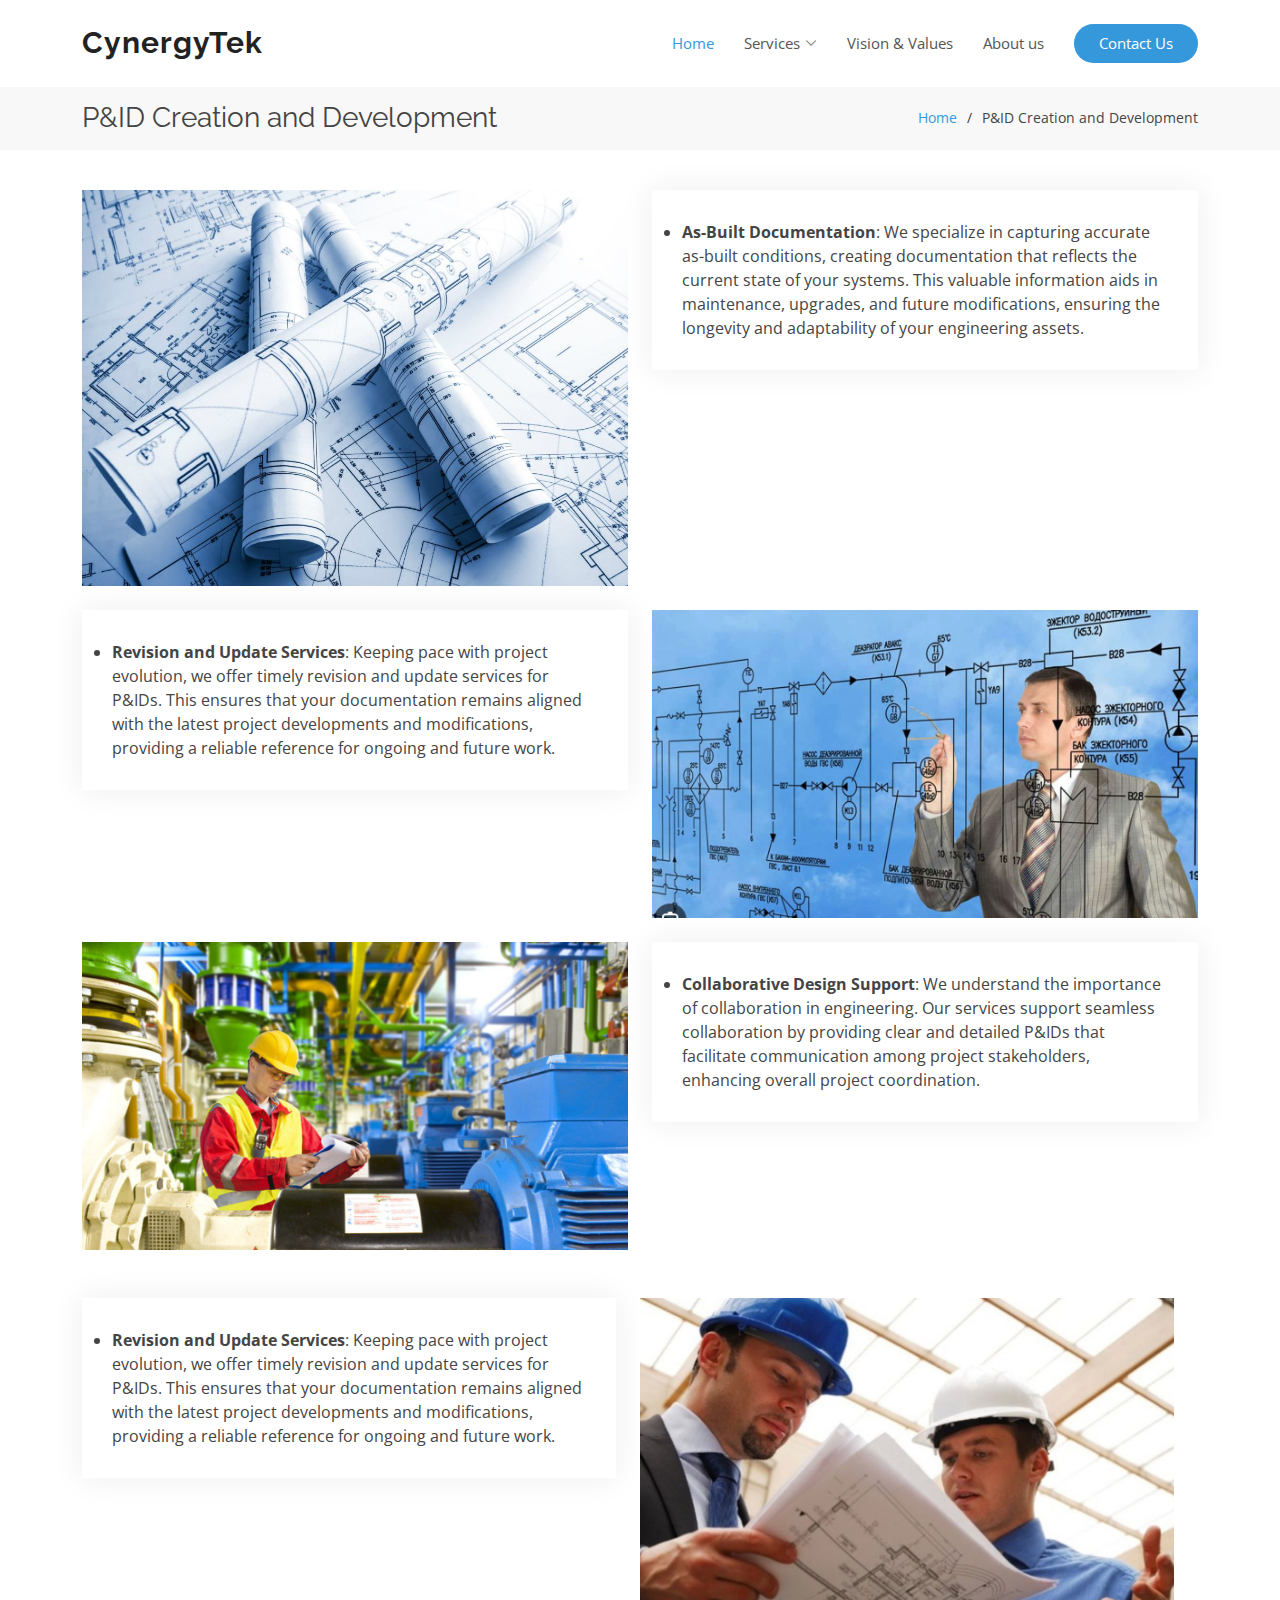
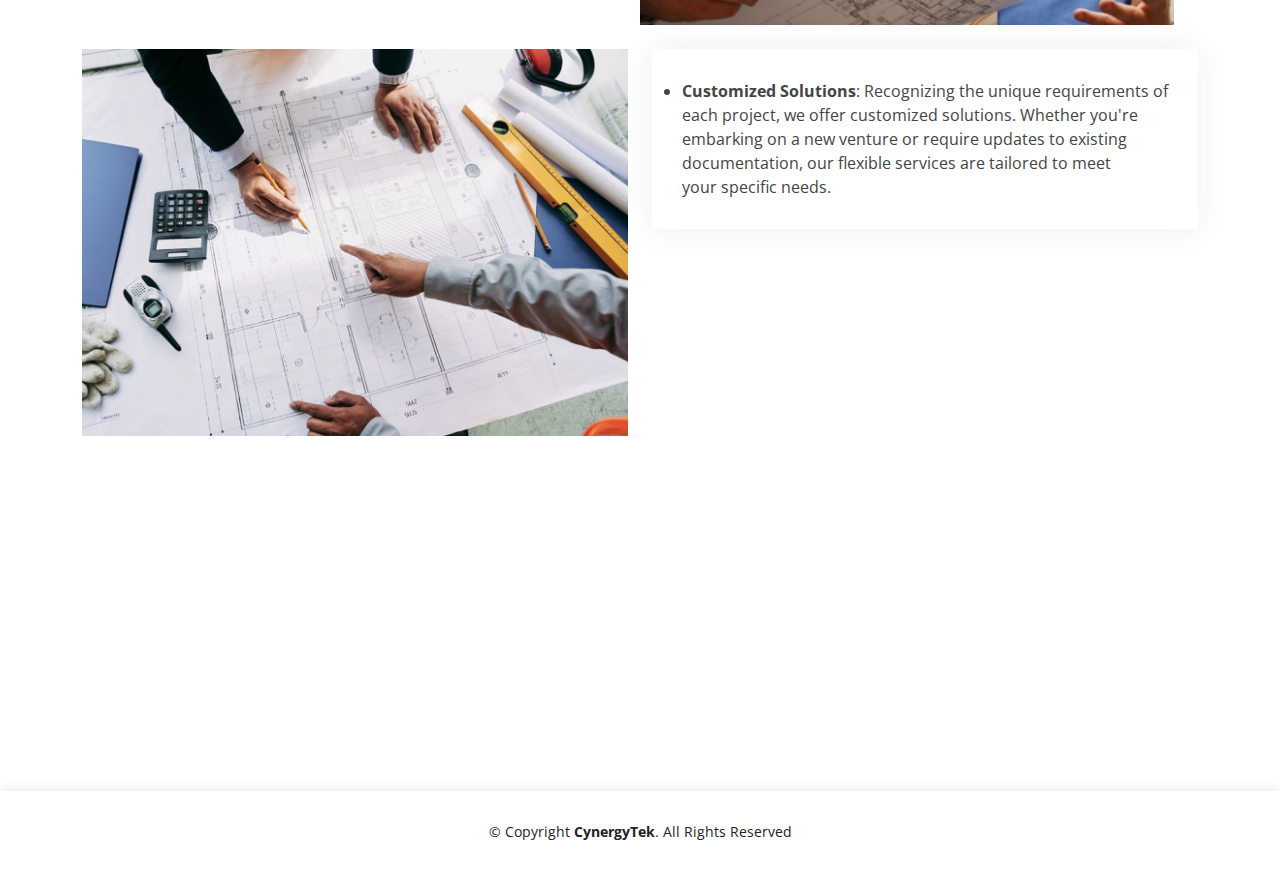
<file: p&id.html>
<!DOCTYPE html>
<html lang="en">

<head>
  <meta charset="utf-8">
  <meta content="width=device-width, initial-scale=1.0" name="viewport">

  <title>P&ID Creation and Development</title>
  <meta content="" name="description">
  <meta content="" name="keywords">

  <!-- Favicons -->
  <link href="assets/img/favicon.png" rel="icon">
  <link href="assets/img/apple-touch-icon.png" rel="apple-touch-icon">

  <!-- Google Fonts -->
  <link
    href="https://fonts.googleapis.com/css?family=Open+Sans:300,300i,400,400i,600,600i,700,700i|Raleway:300,300i,400,400i,500,500i,600,600i,700,700i|Poppins:300,300i,400,400i,500,500i,600,600i,700,700i"
    rel="stylesheet">
  <link href="assets/vendor/aos/aos.css" rel="stylesheet">
  <link href="assets/vendor/bootstrap/css/bootstrap.min.css" rel="stylesheet">
  <link href="assets/vendor/bootstrap-icons/bootstrap-icons.css" rel="stylesheet">
  <link href="assets/vendor/boxicons/css/boxicons.min.css" rel="stylesheet">
  <link href="assets/vendor/glightbox/css/glightbox.min.css" rel="stylesheet">
  <link href="assets/vendor/remixicon/remixicon.css" rel="stylesheet">
  <link href="assets/vendor/swiper/swiper-bundle.min.css" rel="stylesheet">
  <link href="assets/css/sstyle.css" rel="stylesheet">
</head>

<body>
  <div id="header-placeholder"></div>
  <section class="breadcrumbs">
    <div class="container">

      <div class="d-flex justify-content-between align-items-center">
        <h2>P&ID Creation and Development</h2>
        <ol>
          <li><a href="index.html">Home</a></li>
          <li>P&ID Creation and Development</li>
        </ol>
      </div>

    </div>
  </section>
  <section id="portfolio-details" class="portfolio-details">
    <div class="container">

      <div class="row gy-4">

        <div class="col-lg-6">
          <img src="assets/img/1.jpg" alt="" class="img-fluid">
        </div>
        <div class="col-lg-6">
          <div class="portfolio-info">
            <li><strong>As-Built Documentation</strong>: We specialize in capturing accurate as-built conditions,
              creating documentation that reflects the current state of your systems. This valuable information aids in
              maintenance, upgrades, and future modifications, ensuring the longevity and adaptability of your
              engineering assets.

            </li>
            </ul>
          </div>
        </div>
      </div>
      <br>
      <div class="row gy-4">
        <div class="col-lg-6">
          <div class="portfolio-info">
            <li><strong>Revision and Update Services</strong>: Keeping pace with project evolution, we offer timely
              revision and update services for P&IDs. This ensures that your documentation remains aligned with the
              latest project developments and modifications, providing a reliable reference for ongoing and future work.

            </li>
            </ul>
          </div>
        </div>
        <div class="col-lg-6">
          <img src="assets/img/2.jpg" alt="" class="img-fluid">
        </div>

      </div><br>
      <div class="row gy-4">

        <div class="col-lg-6">
          <img src="assets/img/4.jpg" alt="" class="img-fluid">
        </div>
        <div class="col-lg-6">
          <div class="portfolio-info">
            <li><strong>Collaborative Design Support</strong>: We understand the importance of collaboration in
              engineering. Our services support seamless collaboration by providing clear and detailed P&IDs that
              facilitate communication among project stakeholders, enhancing overall project coordination.

            </li>
            </ul>
          </div>
        </div>
        <br>
        <div class="row gy-4">
          <div class="col-lg-6">
            <div class="portfolio-info">
              <li><strong>Revision and Update Services</strong>: Keeping pace with project evolution, we offer timely
                revision and update services for P&IDs. This ensures that your documentation remains aligned with the
                latest project developments and modifications, providing a reliable reference for ongoing and future work.
  
              </li>
              </ul>
            </div>
          </div>
          <div class="col-lg-6">
            <img src="assets/img/6.jpg" alt="" class="img-fluid">
          </div>
  
        </div>
        </div>
        <br>
        <div class="row gy-4">

          <div class="col-lg-6">
            <img src="assets/img/5.jpg" alt="" class="img-fluid">
          </div>
          <div class="col-lg-6">
            <div class="portfolio-info">
              <li><strong>Customized Solutions</strong>: Recognizing the unique requirements of each project, we offer
                customized solutions. Whether you're embarking on a new venture or require updates to existing
                documentation, our flexible services are tailored to meet your specific needs.
              </li>
              </ul>
            </div>
          </div>
        </div>


      </div>
  </section>
  <div id="footer-placeholder"></div>
  <!-- Vendor JS Files -->
  <script src="assets/vendor/purecounter/purecounter_vanilla.js"></script>
  <script src="assets/vendor/aos/aos.js"></script>
  <script src="assets/vendor/bootstrap/js/bootstrap.bundle.min.js"></script>
  <script src="assets/vendor/glightbox/js/glightbox.min.js"></script>
  <script src="assets/vendor/isotope-layout/isotope.pkgd.min.js"></script>
  <script src="assets/vendor/swiper/swiper-bundle.min.js"></script>
  <script src="assets/vendor/php-email-form/validate.js"></script>
  <script src="headfootjav.js"></script>

  <!-- Template Main JS File -->
  <script src="assets/js/main.js"></script>

</body>

</html>
</file>
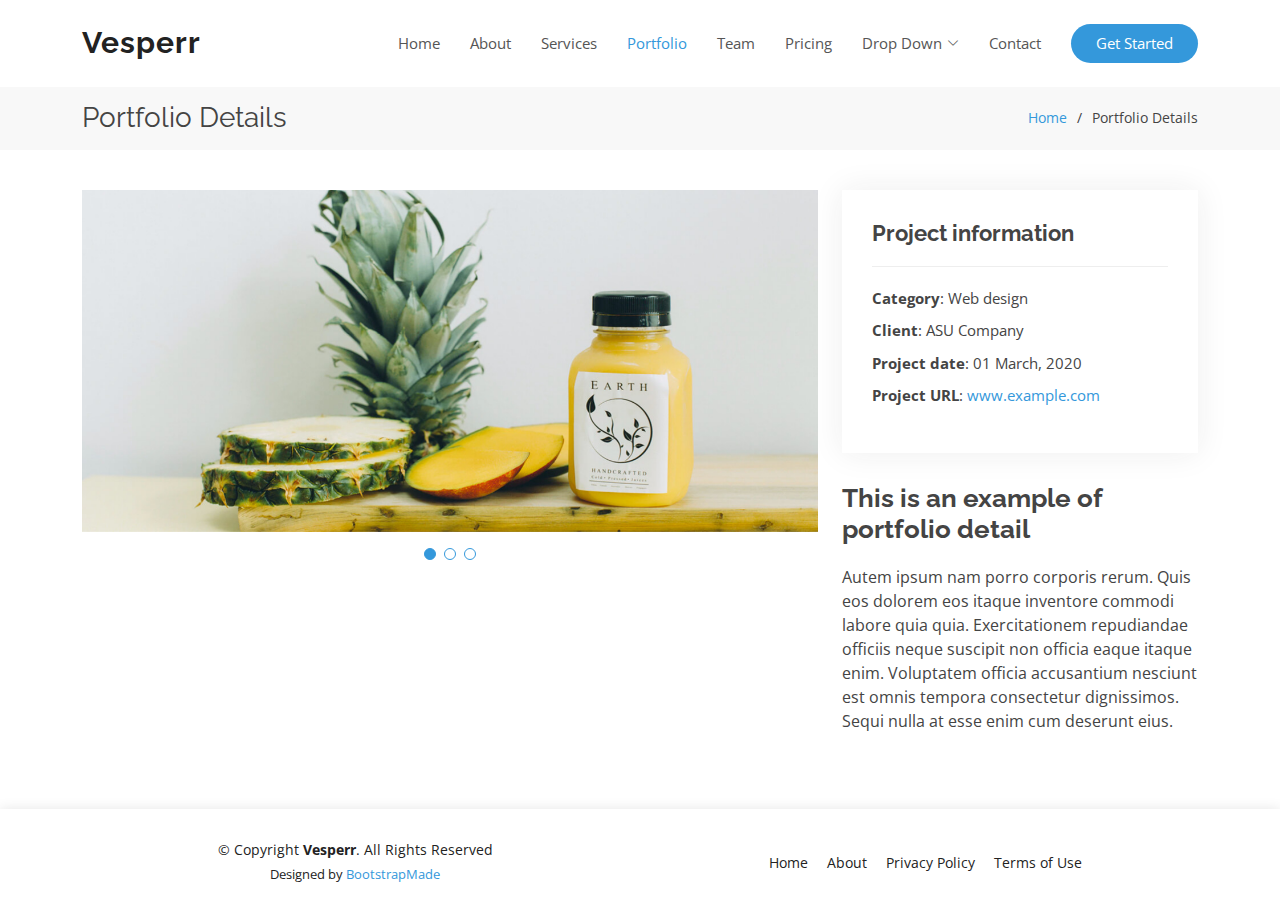
<file: portfolio-details.html>
<!DOCTYPE html>
<html lang="en">

<head>
  <meta charset="utf-8">
  <meta content="width=device-width, initial-scale=1.0" name="viewport">

  <title>Portfolio Details - Vesperr Bootstrap Template</title>
  <meta content="" name="description">
  <meta content="" name="keywords">

  <!-- Favicons -->
  <link href="assets/img/favicon.png" rel="icon">
  <link href="assets/img/apple-touch-icon.png" rel="apple-touch-icon">

  <!-- Google Fonts -->
  <link href="https://fonts.googleapis.com/css?family=Open+Sans:300,300i,400,400i,600,600i,700,700i|Raleway:300,300i,400,400i,500,500i,600,600i,700,700i|Poppins:300,300i,400,400i,500,500i,600,600i,700,700i" rel="stylesheet">

  <!-- Vendor CSS Files -->
  <link href="assets/vendor/aos/aos.css" rel="stylesheet">
  <link href="assets/vendor/bootstrap/css/bootstrap.min.css" rel="stylesheet">
  <link href="assets/vendor/bootstrap-icons/bootstrap-icons.css" rel="stylesheet">
  <link href="assets/vendor/boxicons/css/boxicons.min.css" rel="stylesheet">
  <link href="assets/vendor/glightbox/css/glightbox.min.css" rel="stylesheet">
  <link href="assets/vendor/remixicon/remixicon.css" rel="stylesheet">
  <link href="assets/vendor/swiper/swiper-bundle.min.css" rel="stylesheet">

  <!-- Template Main CSS File -->
  <link href="assets/css/style.css" rel="stylesheet">

  <!-- =======================================================
  * Template Name: Vesperr
  * Updated: Jan 29 2024 with Bootstrap v5.3.2
  * Template URL: https://bootstrapmade.com/vesperr-free-bootstrap-template/
  * Author: BootstrapMade.com
  * License: https://bootstrapmade.com/license/
  ======================================================== -->
</head>

<body>

  <!-- ======= Header ======= -->
  <header id="header" class="fixed-top d-flex align-items-center">
    <div class="container d-flex align-items-center justify-content-between">

      <div class="logo">
        <h1><a href="index.html">Vesperr</a></h1>
        <!-- Uncomment below if you prefer to use an image logo -->
        <!-- <a href="index.html"><img src="assets/img/logo.png" alt="" class="img-fluid"></a>-->
      </div>

      <nav id="navbar" class="navbar">
        <ul>
          <li><a class="nav-link scrollto " href="#hero">Home</a></li>
          <li><a class="nav-link scrollto" href="#about">About</a></li>
          <li><a class="nav-link scrollto" href="#services">Services</a></li>
          <li><a class="nav-link scrollto active" href="#portfolio">Portfolio</a></li>
          <li><a class="nav-link scrollto" href="#team">Team</a></li>
          <li><a class="nav-link scrollto" href="#pricing">Pricing</a></li>
          <li class="dropdown"><a href="#"><span>Drop Down</span> <i class="bi bi-chevron-down"></i></a>
            <ul>
              <li><a href="#">Drop Down 1</a></li>
              <li class="dropdown"><a href="#"><span>Deep Drop Down</span> <i class="bi bi-chevron-right"></i></a>
                <ul>
                  <li><a href="#">Deep Drop Down 1</a></li>
                  <li><a href="#">Deep Drop Down 2</a></li>
                  <li><a href="#">Deep Drop Down 3</a></li>
                  <li><a href="#">Deep Drop Down 4</a></li>
                  <li><a href="#">Deep Drop Down 5</a></li>
                </ul>
              </li>
              <li><a href="#">Drop Down 2</a></li>
              <li><a href="#">Drop Down 3</a></li>
              <li><a href="#">Drop Down 4</a></li>
            </ul>
          </li>
          <li><a class="nav-link scrollto" href="#contact">Contact</a></li>
          <li><a class="getstarted scrollto" href="#about">Get Started</a></li>
        </ul>
        <i class="bi bi-list mobile-nav-toggle"></i>
      </nav><!-- .navbar -->

    </div>
  </header><!-- End Header -->

  <main id="main">

    <!-- ======= Breadcrumbs ======= -->
    <section id="breadcrumbs" class="breadcrumbs">
      <div class="container">

        <div class="d-flex justify-content-between align-items-center">
          <h2>Portfolio Details</h2>
          <ol>
            <li><a href="index.html">Home</a></li>
            <li>Portfolio Details</li>
          </ol>
        </div>

      </div>
    </section><!-- End Breadcrumbs -->

    <!-- ======= Portfolio Details Section ======= -->
    <section id="portfolio-details" class="portfolio-details">
      <div class="container">

        <div class="row gy-4">

          <div class="col-lg-8">
            <div class="portfolio-details-slider swiper">
              <div class="swiper-wrapper align-items-center">

                <div class="swiper-slide">
                  <img src="assets/img/portfolio/portfolio-details-1.jpg" alt="">
                </div>

                <div class="swiper-slide">
                  <img src="assets/img/portfolio/portfolio-details-2.jpg" alt="">
                </div>

                <div class="swiper-slide">
                  <img src="assets/img/portfolio/portfolio-details-3.jpg" alt="">
                </div>

              </div>
              <div class="swiper-pagination"></div>
            </div>
          </div>

          <div class="col-lg-4">
            <div class="portfolio-info">
              <h3>Project information</h3>
              <ul>
                <li><strong>Category</strong>: Web design</li>
                <li><strong>Client</strong>: ASU Company</li>
                <li><strong>Project date</strong>: 01 March, 2020</li>
                <li><strong>Project URL</strong>: <a href="#">www.example.com</a></li>
              </ul>
            </div>
            <div class="portfolio-description">
              <h2>This is an example of portfolio detail</h2>
              <p>
                Autem ipsum nam porro corporis rerum. Quis eos dolorem eos itaque inventore commodi labore quia quia. Exercitationem repudiandae officiis neque suscipit non officia eaque itaque enim. Voluptatem officia accusantium nesciunt est omnis tempora consectetur dignissimos. Sequi nulla at esse enim cum deserunt eius.
              </p>
            </div>
          </div>

        </div>

      </div>
    </section><!-- End Portfolio Details Section -->

  </main><!-- End #main -->

  <!-- ======= Footer ======= -->
  <footer id="footer">
    <div class="container">
      <div class="row d-flex align-items-center">
        <div class="col-lg-6 text-lg-left text-center">
          <div class="copyright">
            &copy; Copyright <strong>Vesperr</strong>. All Rights Reserved
          </div>
          <div class="credits">
            <!-- All the links in the footer should remain intact. -->
            <!-- You can delete the links only if you purchased the pro version. -->
            <!-- Licensing information: https://bootstrapmade.com/license/ -->
            <!-- Purchase the pro version with working PHP/AJAX contact form: https://bootstrapmade.com/vesperr-free-bootstrap-template/ -->
            Designed by <a href="https://bootstrapmade.com/">BootstrapMade</a>
          </div>
        </div>
        <div class="col-lg-6">
          <nav class="footer-links text-lg-right text-center pt-2 pt-lg-0">
            <a href="#intro" class="scrollto">Home</a>
            <a href="#about" class="scrollto">About</a>
            <a href="#">Privacy Policy</a>
            <a href="#">Terms of Use</a>
          </nav>
        </div>
      </div>
    </div>
  </footer><!-- End Footer -->

  <a href="#" class="back-to-top d-flex align-items-center justify-content-center"><i class="bi bi-arrow-up-short"></i></a>

  <!-- Vendor JS Files -->
  <script src="assets/vendor/purecounter/purecounter_vanilla.js"></script>
  <script src="assets/vendor/aos/aos.js"></script>
  <script src="assets/vendor/bootstrap/js/bootstrap.bundle.min.js"></script>
  <script src="assets/vendor/glightbox/js/glightbox.min.js"></script>
  <script src="assets/vendor/isotope-layout/isotope.pkgd.min.js"></script>
  <script src="assets/vendor/swiper/swiper-bundle.min.js"></script>
  <script src="assets/vendor/php-email-form/validate.js"></script>

  <!-- Template Main JS File -->
  <script src="assets/js/main.js"></script>

</body>

</html>
</file>
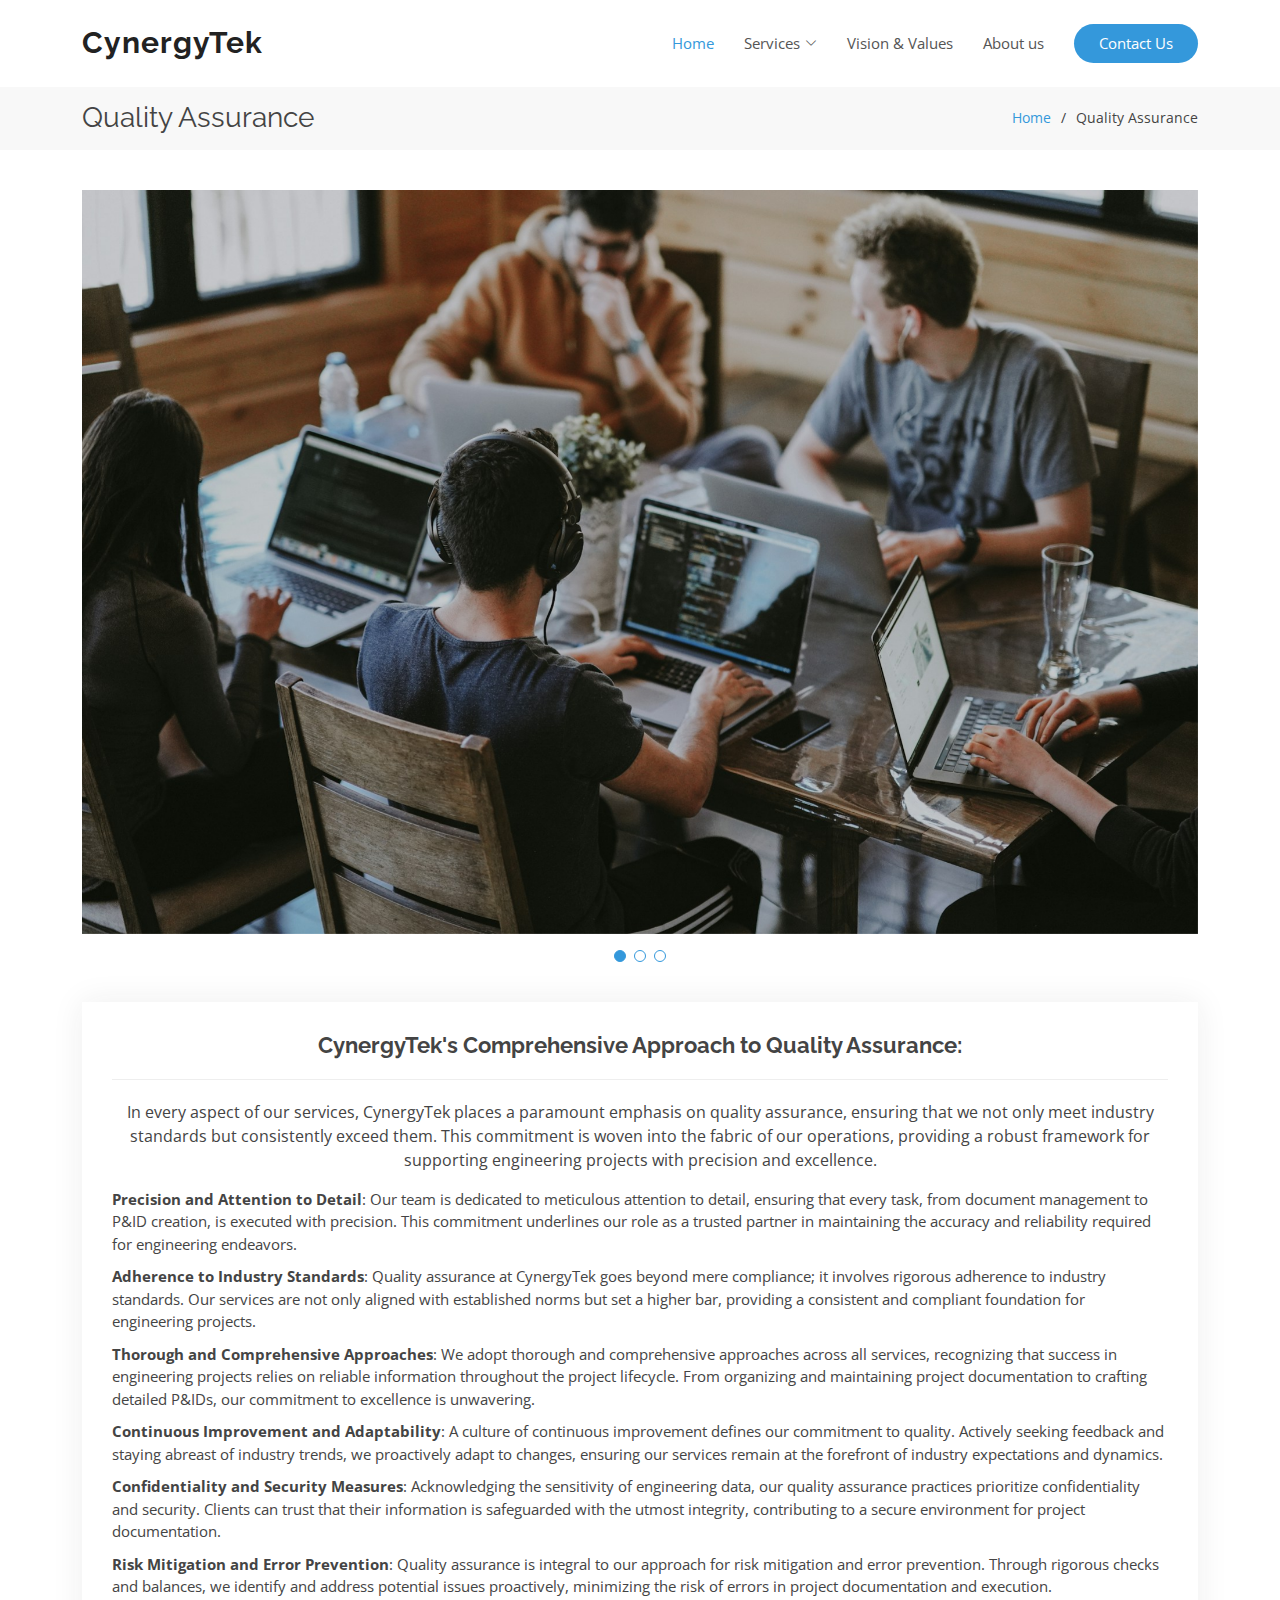
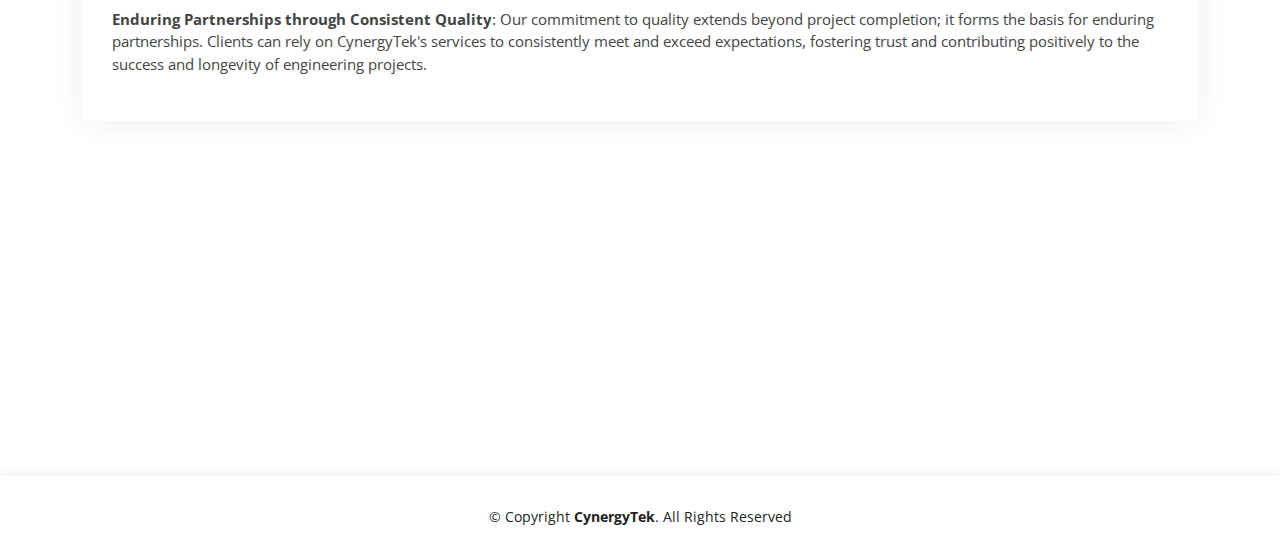
<file: quality.html>
<!DOCTYPE html>
<html lang="en">

<head>
  <meta charset="utf-8">
  <meta content="width=device-width, initial-scale=1.0" name="viewport">

  <title>Quality Assurance</title>
  <meta content="" name="description">
  <meta content="" name="keywords">

  <!-- Favicons -->
  <link href="assets/img/favicon.png" rel="icon">
  <link href="assets/img/apple-touch-icon.png" rel="apple-touch-icon">

  <!-- Google Fonts -->
  <link
    href="https://fonts.googleapis.com/css?family=Open+Sans:300,300i,400,400i,600,600i,700,700i|Raleway:300,300i,400,400i,500,500i,600,600i,700,700i|Poppins:300,300i,400,400i,500,500i,600,600i,700,700i"
    rel="stylesheet">
  <link href="assets/vendor/aos/aos.css" rel="stylesheet">
  <link href="assets/vendor/bootstrap/css/bootstrap.min.css" rel="stylesheet">
  <link href="assets/vendor/bootstrap-icons/bootstrap-icons.css" rel="stylesheet">
  <link href="assets/vendor/boxicons/css/boxicons.min.css" rel="stylesheet">
  <link href="assets/vendor/glightbox/css/glightbox.min.css" rel="stylesheet">
  <link href="assets/vendor/remixicon/remixicon.css" rel="stylesheet">
  <link href="assets/vendor/swiper/swiper-bundle.min.css" rel="stylesheet">
  <link href="assets/css/sstyle.css" rel="stylesheet">
</head>

<body>
  <div id="header-placeholder"></div>
  <section class="breadcrumbs">
    <div class="container">

      <div class="d-flex justify-content-between align-items-center">
        <h2>Quality Assurance</h2>
        <ol>
          <li><a href="index.html">Home</a></li>
          <li>Quality Assurance</li>
        </ol>
      </div>

    </div>
  </section>
  <section id="portfolio-details" class="portfolio-details">
    <div class="container">

      <div class="row gy-4">

        <div class="col-lg">
          <div class="portfolio-details-slider swiper">
            <div class="swiper-wrapper align-items-center">

              <div class="swiper-slide">
                <img src="assets/img/scroll/quality/1.jpg" alt="">
              </div>

              <div class="swiper-slide">
                <img src="assets/img/scroll/quality/2.jpg" alt="">
              </div>

              <div class="swiper-slide">
                <img src="assets/img/scroll/quality/3.jpg" alt="">
              </div>

            </div>
            <div class="swiper-pagination"></div>
          </div>
        </div>

        <div class="col-lg">
          <div class="portfolio-info">
            <center>
              <h3>
                CynergyTek's Comprehensive Approach to Quality Assurance:</h3>
                <p>In every aspect of our services, CynergyTek places a paramount emphasis on quality assurance, ensuring that we not only meet industry standards but consistently exceed them. This commitment is woven into the fabric of our operations, providing a robust framework for supporting engineering projects with precision and excellence.</p>
            </center>
            <ul>
              <li><strong>Precision and Attention to Detail</strong>: Our team is dedicated to meticulous attention to detail, ensuring that every task, from document management to P&ID creation, is executed with precision. This commitment underlines our role as a trusted partner in maintaining the accuracy and reliability required for engineering endeavors.</li>
              <li><strong>Adherence to Industry Standards</strong>: Quality assurance at CynergyTek goes beyond mere compliance; it involves rigorous adherence to industry standards. Our services are not only aligned with established norms but set a higher bar, providing a consistent and compliant foundation for engineering projects.
              </li>
              <li><strong>Thorough and Comprehensive Approaches</strong>: We adopt thorough and comprehensive approaches across all services, recognizing that success in engineering projects relies on reliable information throughout the project lifecycle. From organizing and maintaining project documentation to crafting detailed P&IDs, our commitment to excellence is unwavering.</li>
              <li><strong>Continuous Improvement and Adaptability</strong>: A culture of continuous improvement defines our commitment to quality. Actively seeking feedback and staying abreast of industry trends, we proactively adapt to changes, ensuring our services remain at the forefront of industry expectations and dynamics.</li>
              <li><strong>Confidentiality and Security Measures</strong>: Acknowledging the sensitivity of engineering data, our quality assurance practices prioritize confidentiality and security. Clients can trust that their information is safeguarded with the utmost integrity, contributing to a secure environment for project documentation.
              </li>
              <li><strong>Risk Mitigation and Error Prevention</strong>: Quality assurance is integral to our approach for risk mitigation and error prevention. Through rigorous checks and balances, we identify and address potential issues proactively, minimizing the risk of errors in project documentation and execution.</li>
              <li><strong>Enduring Partnerships through Consistent Quality</strong>: Our commitment to quality extends beyond project completion; it forms the basis for enduring partnerships. Clients can rely on CynergyTek's services to consistently meet and exceed expectations, fostering trust and contributing positively to the success and longevity of engineering projects.</li>
            </ul>
          </div>

        </div>

      </div>
  </section>
  <div id="footer-placeholder"></div>
  <!-- Vendor JS Files -->
  <script src="assets/vendor/purecounter/purecounter_vanilla.js"></script>
  <script src="assets/vendor/aos/aos.js"></script>
  <script src="assets/vendor/bootstrap/js/bootstrap.bundle.min.js"></script>
  <script src="assets/vendor/glightbox/js/glightbox.min.js"></script>
  <script src="assets/vendor/isotope-layout/isotope.pkgd.min.js"></script>
  <script src="assets/vendor/swiper/swiper-bundle.min.js"></script>
  <script src="assets/vendor/php-email-form/validate.js"></script>
  <script src="headfootjav.js"></script>

  <!-- Template Main JS File -->
  <script src="assets/js/main.js"></script>

</body>

</html>
</file>
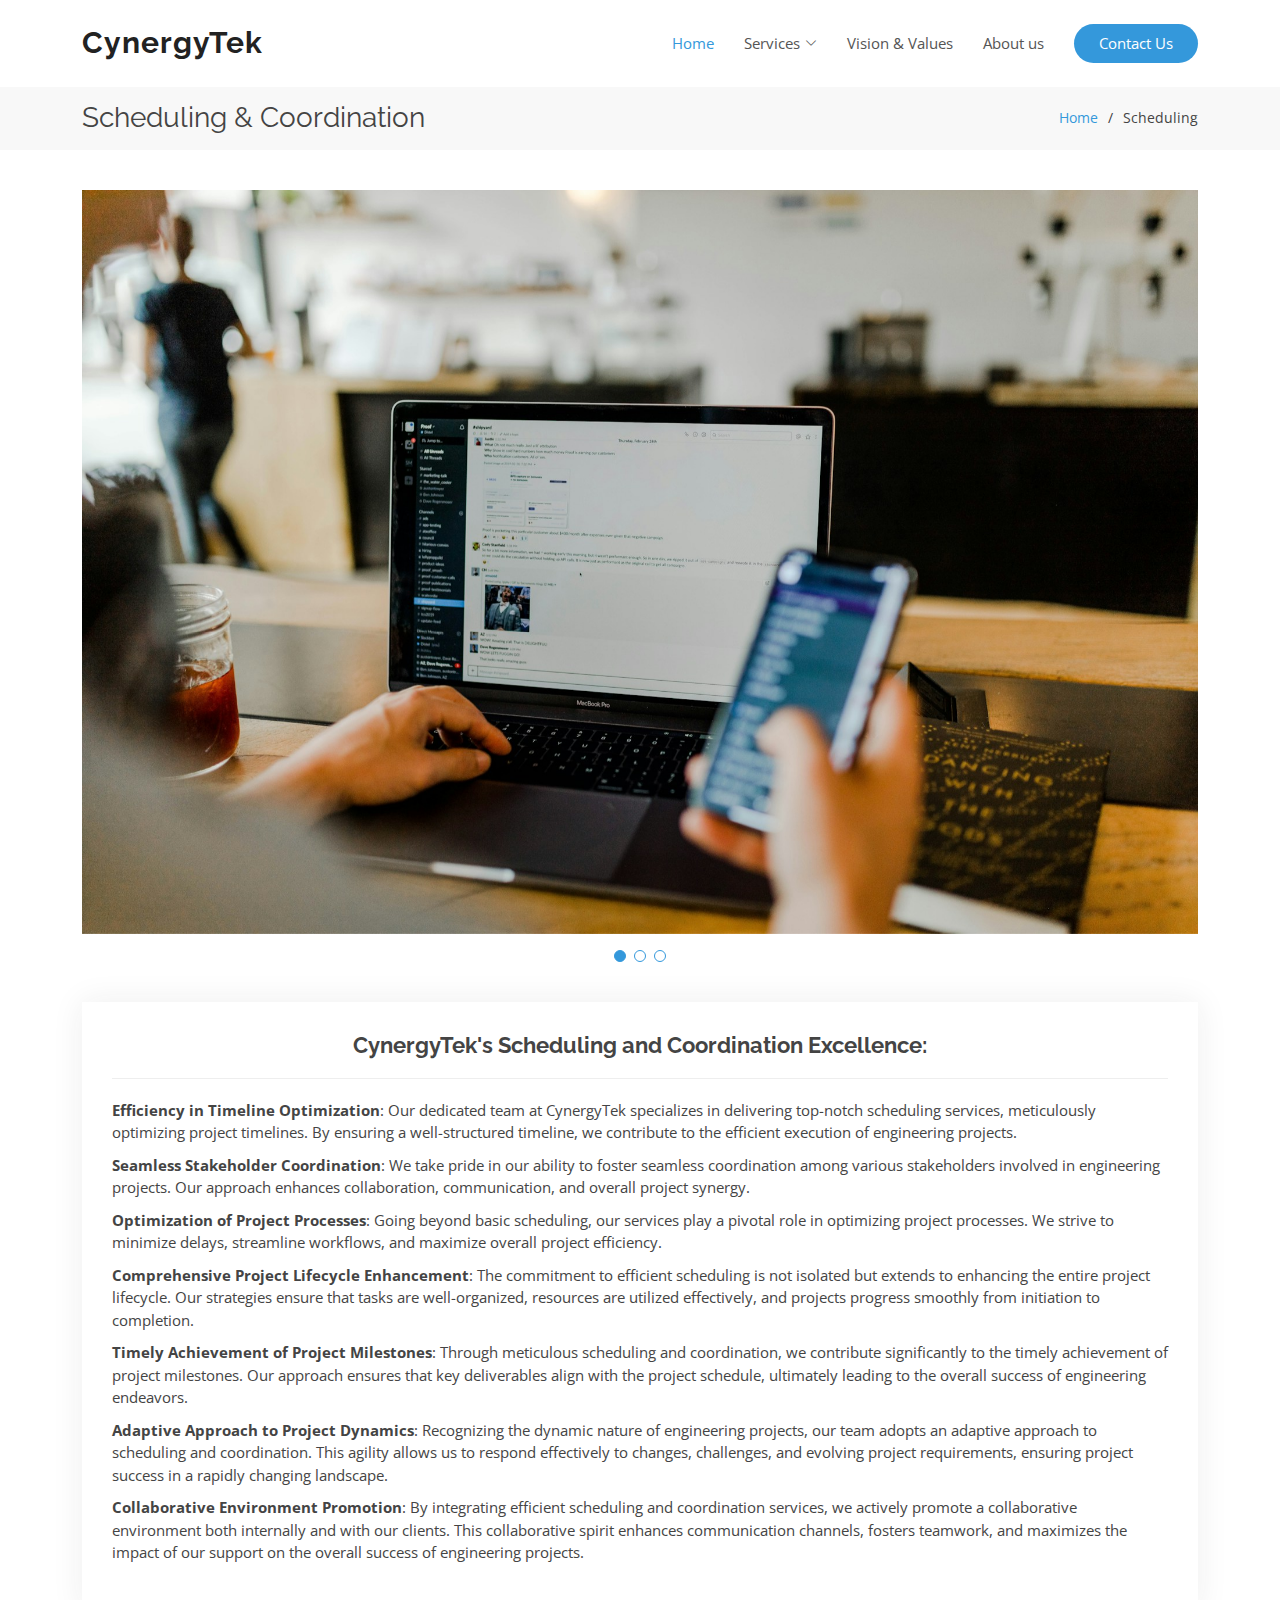
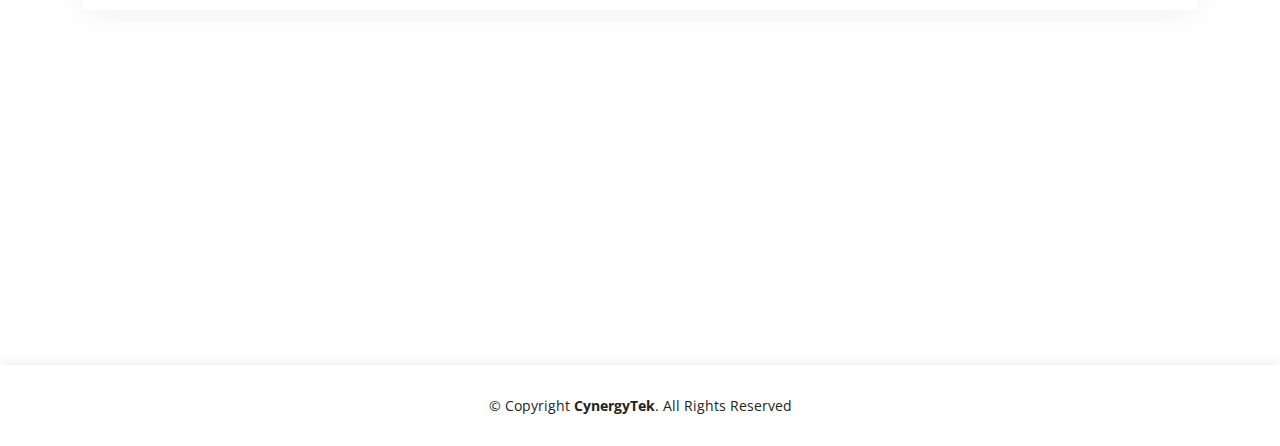
<file: scheduling.html>
<!DOCTYPE html>
<html lang="en">

<head>
  <meta charset="utf-8">
  <meta content="width=device-width, initial-scale=1.0" name="viewport">

  <title>Scheduling</title>
  <meta content="" name="description">
  <meta content="" name="keywords">

  <!-- Favicons -->
  <link href="assets/img/favicon.png" rel="icon">
  <link href="assets/img/apple-touch-icon.png" rel="apple-touch-icon">

  <!-- Google Fonts -->
  <link
    href="https://fonts.googleapis.com/css?family=Open+Sans:300,300i,400,400i,600,600i,700,700i|Raleway:300,300i,400,400i,500,500i,600,600i,700,700i|Poppins:300,300i,400,400i,500,500i,600,600i,700,700i"
    rel="stylesheet">
  <link href="assets/vendor/aos/aos.css" rel="stylesheet">
  <link href="assets/vendor/bootstrap/css/bootstrap.min.css" rel="stylesheet">
  <link href="assets/vendor/bootstrap-icons/bootstrap-icons.css" rel="stylesheet">
  <link href="assets/vendor/boxicons/css/boxicons.min.css" rel="stylesheet">
  <link href="assets/vendor/glightbox/css/glightbox.min.css" rel="stylesheet">
  <link href="assets/vendor/remixicon/remixicon.css" rel="stylesheet">
  <link href="assets/vendor/swiper/swiper-bundle.min.css" rel="stylesheet">
  <link href="assets/css/sstyle.css" rel="stylesheet">
</head>

<body>
  <div id="header-placeholder"></div>
  <section class="breadcrumbs">
    <div class="container">

      <div class="d-flex justify-content-between align-items-center">
        <h2>Scheduling & Coordination</h2>
        <ol>
          <li><a href="index.html">Home</a></li>
          <li>Scheduling</li>
        </ol>
      </div>

    </div>
  </section>
  <section id="portfolio-details" class="portfolio-details">
    <div class="container">

      <div class="row gy-4">

        <div class="col-lg">
          <div class="portfolio-details-slider swiper">
            <div class="swiper-wrapper align-items-center">

              <div class="swiper-slide">
                <img src="assets/img/scroll/scheduling/1.jpg" alt="">
              </div>

              <div class="swiper-slide">
                <img src="assets/img/scroll/scheduling/2.jpg" alt="">
              </div>

              <div class="swiper-slide">
                <img src="assets/img/scroll/scheduling/3.jpg" alt="">
              </div>

            </div>
            <div class="swiper-pagination"></div>
          </div>
        </div>

        <div class="col-lg">
          <div class="portfolio-info">
            <center>
              <h3>
                CynergyTek's Scheduling and Coordination Excellence:</h3>
            </center>
            <ul>
              <li><strong>Efficiency in Timeline Optimization</strong>: Our dedicated team at CynergyTek specializes in delivering top-notch scheduling services, meticulously optimizing project timelines. By ensuring a well-structured timeline, we contribute to the efficient execution of engineering projects.</li>
              <li><strong>Seamless Stakeholder Coordination</strong>: We take pride in our ability to foster seamless coordination among various stakeholders involved in engineering projects. Our approach enhances collaboration, communication, and overall project synergy.
              </li>
              <li><strong>Optimization of Project Processes</strong>: Going beyond basic scheduling, our services play a pivotal role in optimizing project processes. We strive to minimize delays, streamline workflows, and maximize overall project efficiency.</li>
              <li><strong>Comprehensive Project Lifecycle Enhancement</strong>: The commitment to efficient scheduling is not isolated but extends to enhancing the entire project lifecycle. Our strategies ensure that tasks are well-organized, resources are utilized effectively, and projects progress smoothly from initiation to completion.</li>
              <li><strong>Timely Achievement of Project Milestones</strong>: Through meticulous scheduling and coordination, we contribute significantly to the timely achievement of project milestones. Our approach ensures that key deliverables align with the project schedule, ultimately leading to the overall success of engineering endeavors.
              </li>
              <li><strong>Adaptive Approach to Project Dynamics</strong>: Recognizing the dynamic nature of engineering projects, our team adopts an adaptive approach to scheduling and coordination. This agility allows us to respond effectively to changes, challenges, and evolving project requirements, ensuring project success in a rapidly changing landscape.</li>
              <li><strong>Collaborative Environment Promotion</strong>: By integrating efficient scheduling and coordination services, we actively promote a collaborative environment both internally and with our clients. This collaborative spirit enhances communication channels, fosters teamwork, and maximizes the impact of our support on the overall success of engineering projects.</li>
            </ul>
          </div>

        </div>

      </div>
  </section>
  <div id="footer-placeholder"></div>
  <!-- Vendor JS Files -->
  <script src="assets/vendor/purecounter/purecounter_vanilla.js"></script>
  <script src="assets/vendor/aos/aos.js"></script>
  <script src="assets/vendor/bootstrap/js/bootstrap.bundle.min.js"></script>
  <script src="assets/vendor/glightbox/js/glightbox.min.js"></script>
  <script src="assets/vendor/isotope-layout/isotope.pkgd.min.js"></script>
  <script src="assets/vendor/swiper/swiper-bundle.min.js"></script>
  <script src="assets/vendor/php-email-form/validate.js"></script>
  <script src="headfootjav.js"></script>

  <!-- Template Main JS File -->
  <script src="assets/js/main.js"></script>

</body>

</html>
</file>
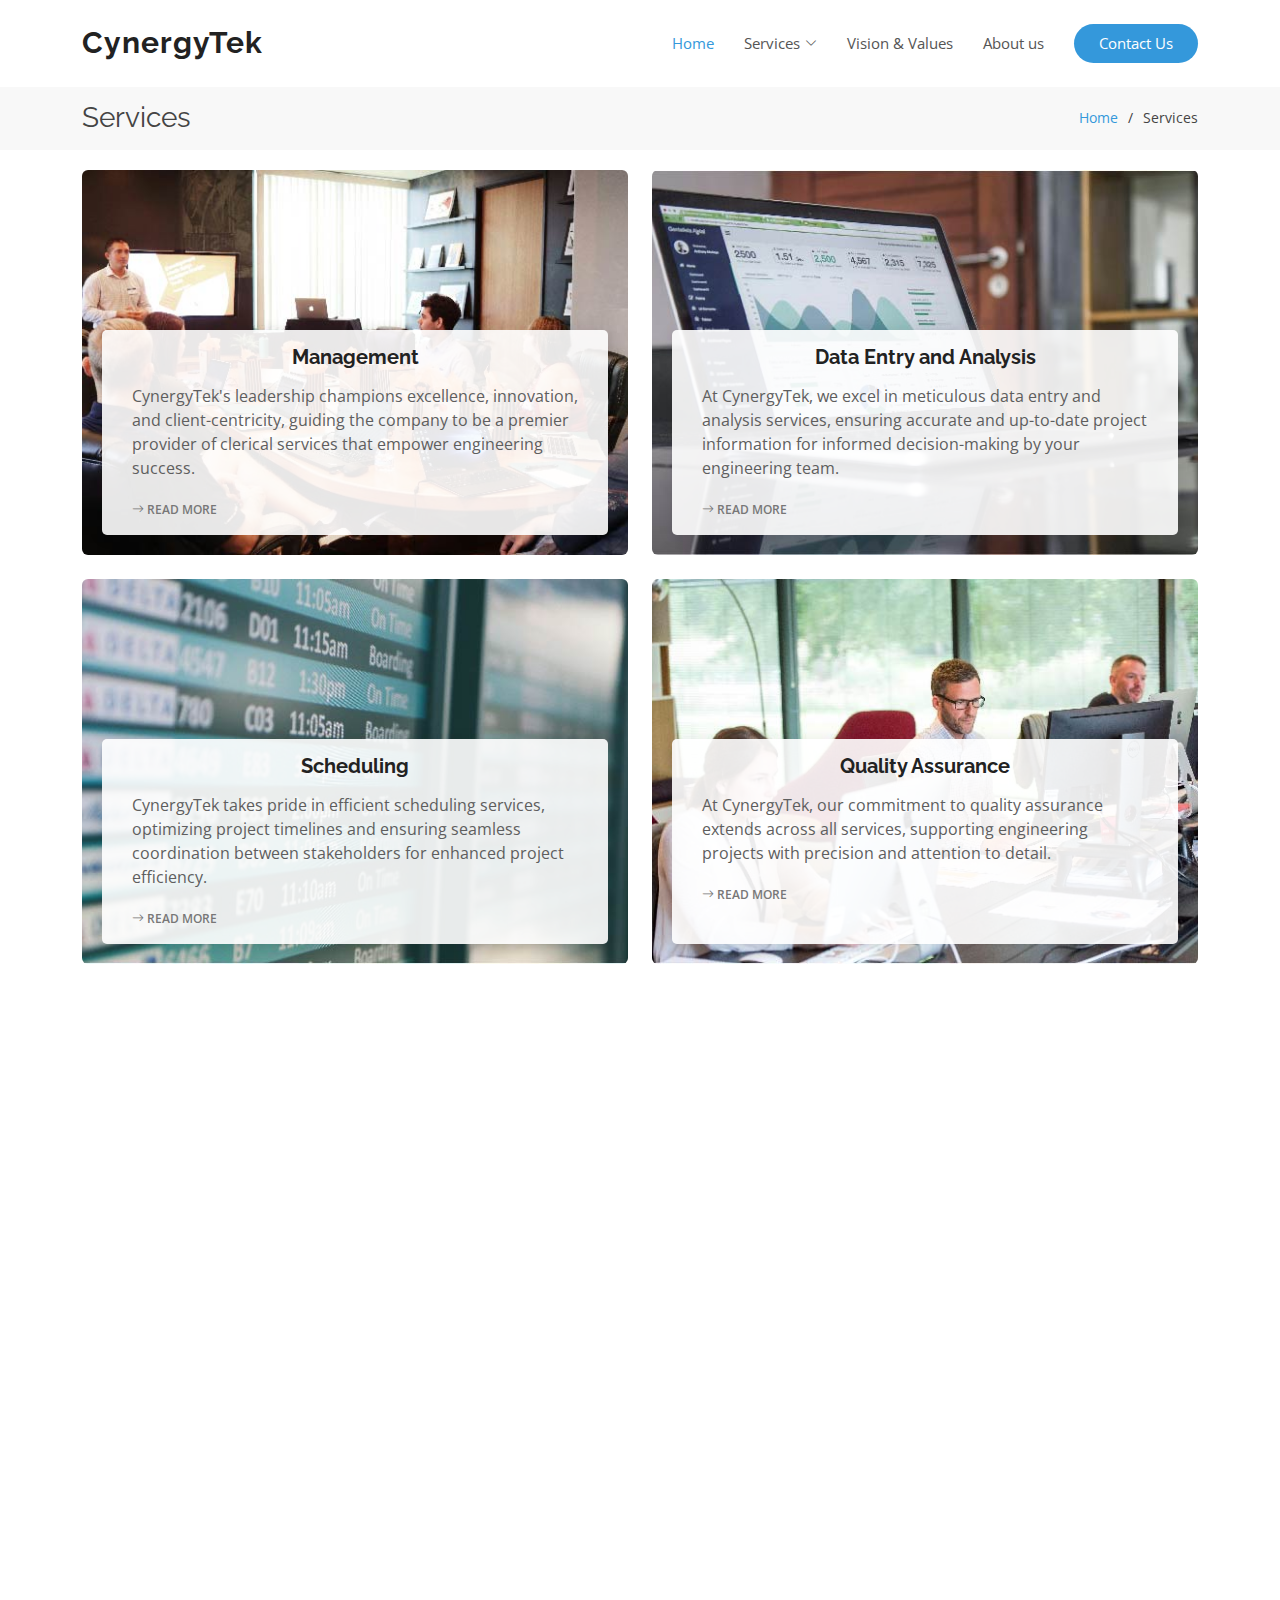
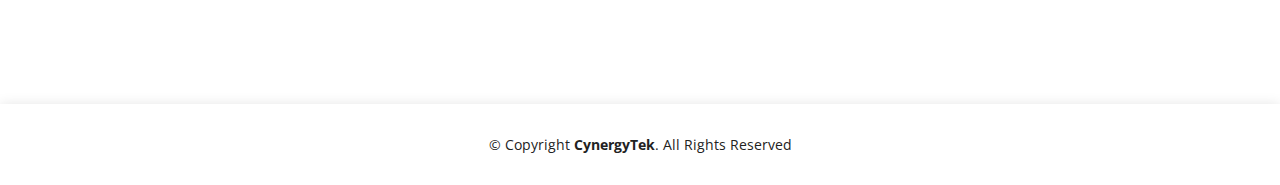
<file: Services.html>
<!DOCTYPE html>
<html lang="en">

<head>
  <meta charset="utf-8">
  <meta content="width=device-width, initial-scale=1.0" name="viewport">

  <title>Services</title>
  <meta content="" name="description">
  <meta content="" name="keywords">

  <!-- Favicons -->
  <link href="assets/img/favicon.png" rel="icon">
  <link href="assets/img/apple-touch-icon.png" rel="apple-touch-icon">

  <!-- Google Fonts -->
  <link
    href="https://fonts.googleapis.com/css?family=Open+Sans:300,300i,400,400i,600,600i,700,700i|Raleway:300,300i,400,400i,500,500i,600,600i,700,700i|Poppins:300,300i,400,400i,500,500i,600,600i,700,700i"
    rel="stylesheet">
  <link href="assets/vendor/aos/aos.css" rel="stylesheet">
  <link href="assets/vendor/bootstrap/css/bootstrap.min.css" rel="stylesheet">
  <link href="assets/vendor/bootstrap-icons/bootstrap-icons.css" rel="stylesheet">
  <link href="assets/vendor/boxicons/css/boxicons.min.css" rel="stylesheet">
  <link href="assets/vendor/glightbox/css/glightbox.min.css" rel="stylesheet">
  <link href="assets/vendor/remixicon/remixicon.css" rel="stylesheet">
  <link href="assets/vendor/swiper/swiper-bundle.min.css" rel="stylesheet">
  <link href="assets/css/sstyle.css" rel="stylesheet">
</head>

<body>
  <div id="header-placeholder"></div>
   <section class="breadcrumbs">
    <div class="container">

      <div class="d-flex justify-content-between align-items-center">
        <h2>Services</h2>
        <ol>
          <li><a href="index.html">Home</a></li>
          <li>Services</li>
        </ol>
      </div>

    </div>
  </section>

 <!-- ======= More Services Section ======= -->
 <section id="more-services" class="more-services">
    <div class="container">

      <div class="row">
        <div class="col-md-6 d-flex align-items-stretch">
          <div class="card" style='background-image: url("assets/img/more-services-1.jpg");' data-aos="fade-up" data-aos-delay="100">
            <div class="card-body">
              <h5 class="card-title"><a href="">Management</a></h5>
              <p class="card-text">CynergyTek's leadership champions excellence, innovation, and client-centricity, guiding the company to be a premier provider of clerical services that empower engineering success.</p>
              <div class="read-more"><a href="management.html"><i class="bi bi-arrow-right"></i> Read More</a></div>
            </div>
          </div>
        </div>
        <div class="col-md-6 d-flex align-items-stretch mt-4 mt-md-0">
          <div class="card" style='background-image: url("assets/img/more-services-2.jpg");' data-aos="fade-up" data-aos-delay="200">
            <div class="card-body">
              <h5 class="card-title"><a href="">Data Entry and Analysis</a></h5>
              <p class="card-text">At CynergyTek, we excel in meticulous data entry and analysis services, ensuring accurate and up-to-date project information for informed decision-making by your engineering team.</p>
              <div class="read-more"><a href="data.html"><i class="bi bi-arrow-right"></i> Read More</a></div>
            </div>
          </div>

        </div>
        <div class="col-md-6 d-flex align-items-stretch mt-4">
          <div class="card" style='background-image: url("assets/img/more-services-3.jpg");' data-aos="fade-up" data-aos-delay="100">
            <div class="card-body">
              <h5 class="card-title"><a href="">Scheduling</a></h5>
              <p class="card-text">CynergyTek takes pride in efficient scheduling services, optimizing project timelines and ensuring seamless coordination between stakeholders for enhanced project efficiency.</p>
              <div class="read-more"><a href="scheduling.html"><i class="bi bi-arrow-right"></i> Read More</a></div>
            </div>
          </div>
        </div>
        <div class="col-md-6 d-flex align-items-stretch mt-4">
          <div class="card" style='background-image: url("assets/img/more-services-4.jpg");' data-aos="fade-up" data-aos-delay="200">
            <div class="card-body">
              <h5 class="card-title"><a href="">Quality Assurance</a></h5>
              <p class="card-text">At CynergyTek, our commitment to quality assurance extends across all services, supporting engineering projects with precision and attention to detail.</p>
              <div class="read-more"><a href="quality.html"><i class="bi bi-arrow-right"></i> Read More</a></div>
            </div>
          </div>
        </div>
        <div class="col-md-6 d-flex align-items-stretch mt-4">
          <div class="card" style='background-image: url("assets/img/more-services-5.jpg");' data-aos="fade-up" data-aos-delay="200">
            <div class="card-body">
              <h5 class="card-title"><a href="">P&ID Creation and Development</a></h5>
              <p class="card-text">Our core competency lies in crafting detailed and comprehensive P&IDs that serve as the blueprint for your engineering projects.</p>
              <div class="read-more"><a href="p&id.html"><i class="bi bi-arrow-right"></i> Read More</a></div>
            </div>
          </div>
        </div>
      </div>

    </div>
  </section><!-- End More Services Section -->
      <div id="footer-placeholder"></div>
    <!-- Vendor JS Files -->
    <script src="assets/vendor/purecounter/purecounter_vanilla.js"></script>
    <script src="assets/vendor/aos/aos.js"></script>
    <script src="assets/vendor/bootstrap/js/bootstrap.bundle.min.js"></script>
    <script src="assets/vendor/glightbox/js/glightbox.min.js"></script>
    <script src="assets/vendor/isotope-layout/isotope.pkgd.min.js"></script>
    <script src="assets/vendor/swiper/swiper-bundle.min.js"></script>
    <script src="assets/vendor/php-email-form/validate.js"></script>
    <script src="headfootjav.js"></script>

    <!-- Template Main JS File -->
    <script src="assets/js/main.js"></script>

</body>

</html>
</file>
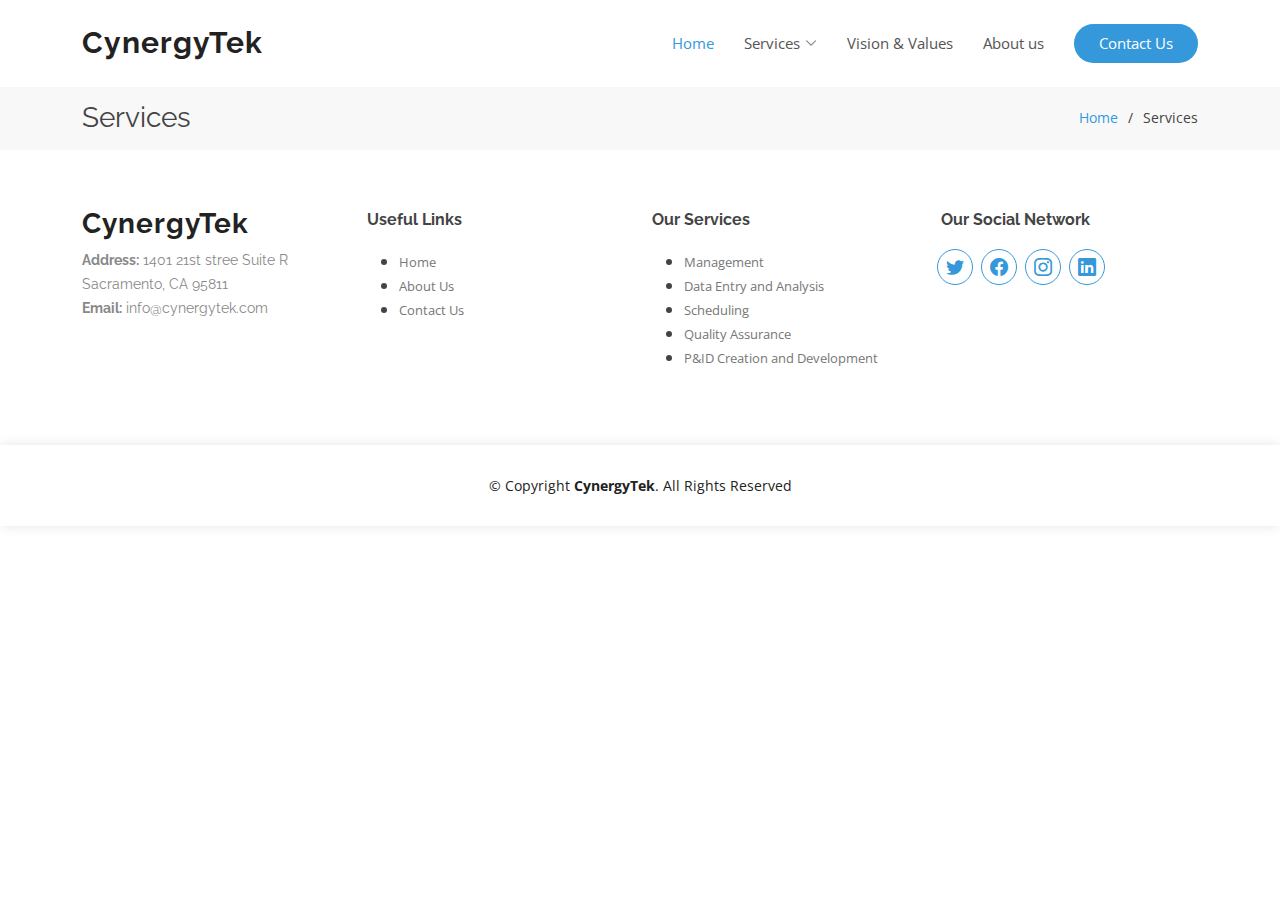
<file: Template.html>
<!DOCTYPE html>
<html lang="en">

<head>
  <meta charset="utf-8">
  <meta content="width=device-width, initial-scale=1.0" name="viewport">

  <title>Services</title>
  <meta content="" name="description">
  <meta content="" name="keywords">

  <!-- Favicons -->
  <link href="assets/img/favicon.png" rel="icon">
  <link href="assets/img/apple-touch-icon.png" rel="apple-touch-icon">

  <!-- Google Fonts -->
  <link
    href="https://fonts.googleapis.com/css?family=Open+Sans:300,300i,400,400i,600,600i,700,700i|Raleway:300,300i,400,400i,500,500i,600,600i,700,700i|Poppins:300,300i,400,400i,500,500i,600,600i,700,700i"
    rel="stylesheet">
  <link href="assets/vendor/aos/aos.css" rel="stylesheet">
  <link href="assets/vendor/bootstrap/css/bootstrap.min.css" rel="stylesheet">
  <link href="assets/vendor/bootstrap-icons/bootstrap-icons.css" rel="stylesheet">
  <link href="assets/vendor/boxicons/css/boxicons.min.css" rel="stylesheet">
  <link href="assets/vendor/glightbox/css/glightbox.min.css" rel="stylesheet">
  <link href="assets/vendor/remixicon/remixicon.css" rel="stylesheet">
  <link href="assets/vendor/swiper/swiper-bundle.min.css" rel="stylesheet">
  <link href="assets/css/sstyle.css" rel="stylesheet">
</head>

<body>
  <div id="header-placeholder"></div>
   <!-- ======= Breadcrumbs Section ======= -->
   <section class="breadcrumbs">
    <div class="container">

      <div class="d-flex justify-content-between align-items-center">
        <h2>Services</h2>
        <ol>
          <li><a href="index.html">Home</a></li>
          <li>Services</li>
        </ol>
      </div>

    </div>
  </section><!-- End Breadcrumbs Section -->

 
      <div id="footer-placeholder"></div>
    <!-- Vendor JS Files -->
    <script src="assets/vendor/purecounter/purecounter_vanilla.js"></script>
    <script src="assets/vendor/aos/aos.js"></script>
    <script src="assets/vendor/bootstrap/js/bootstrap.bundle.min.js"></script>
    <script src="assets/vendor/glightbox/js/glightbox.min.js"></script>
    <script src="assets/vendor/isotope-layout/isotope.pkgd.min.js"></script>
    <script src="assets/vendor/swiper/swiper-bundle.min.js"></script>
    <script src="assets/vendor/php-email-form/validate.js"></script>
    <script src="headfootjav.js"></script>

    <!-- Template Main JS File -->
    <script src="assets/js/main.js"></script>

</body>

</html>
</file>
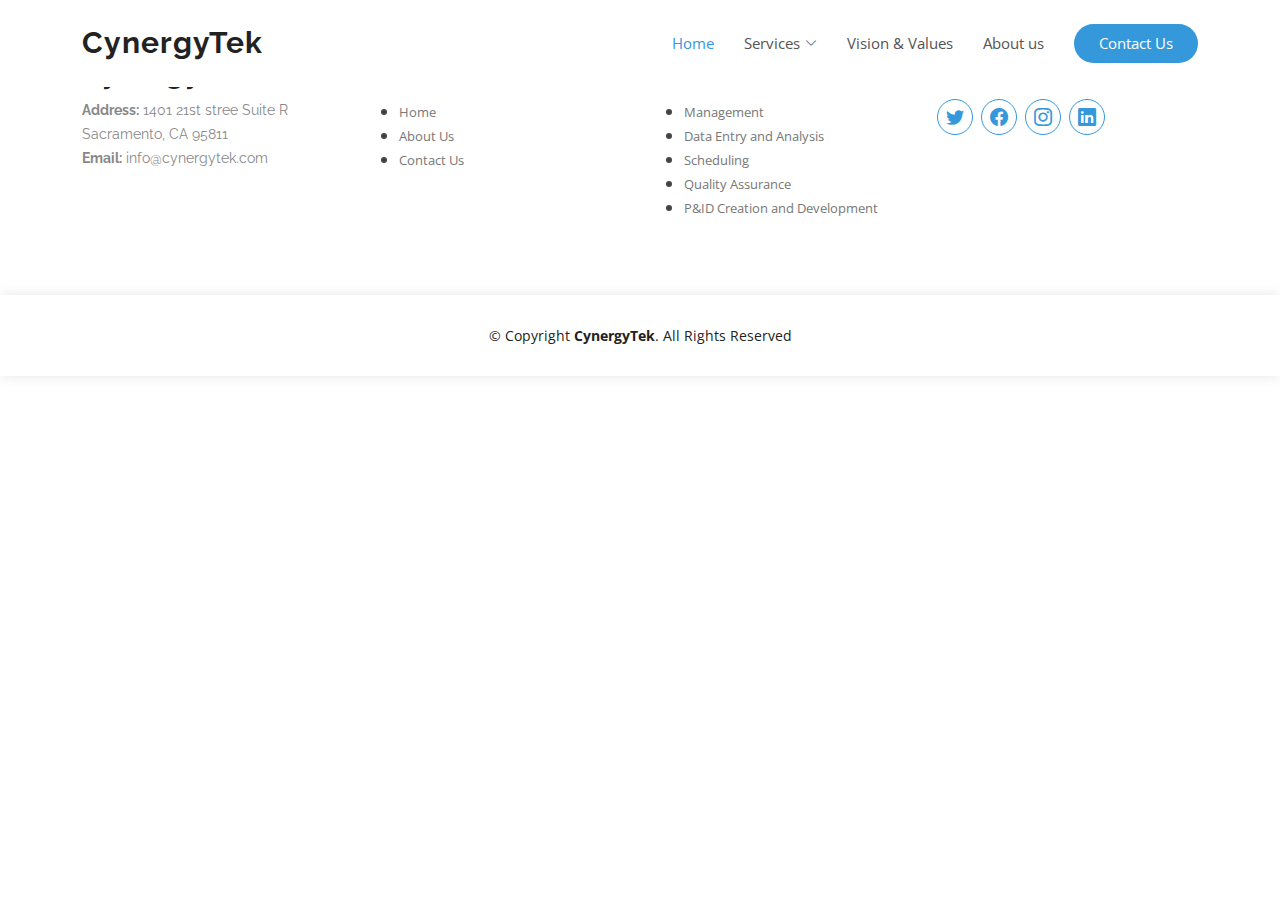
<file: vision.html>
<!DOCTYPE html>
<html lang="en">

<head>
  <meta charset="utf-8">
  <meta content="width=device-width, initial-scale=1.0" name="viewport">

  <title>Vision</title>
  <meta content="" name="description">
  <meta content="" name="keywords">

  <!-- Favicons -->
  <link href="assets/img/favicon.png" rel="icon">
  <link href="assets/img/apple-touch-icon.png" rel="apple-touch-icon">

  <!-- Google Fonts -->
  <link
    href="https://fonts.googleapis.com/css?family=Open+Sans:300,300i,400,400i,600,600i,700,700i|Raleway:300,300i,400,400i,500,500i,600,600i,700,700i|Poppins:300,300i,400,400i,500,500i,600,600i,700,700i"
    rel="stylesheet">
  <link href="assets/vendor/aos/aos.css" rel="stylesheet">
  <link href="assets/vendor/bootstrap/css/bootstrap.min.css" rel="stylesheet">
  <link href="assets/vendor/bootstrap-icons/bootstrap-icons.css" rel="stylesheet">
  <link href="assets/vendor/boxicons/css/boxicons.min.css" rel="stylesheet">
  <link href="assets/vendor/glightbox/css/glightbox.min.css" rel="stylesheet">
  <link href="assets/vendor/remixicon/remixicon.css" rel="stylesheet">
  <link href="assets/vendor/swiper/swiper-bundle.min.css" rel="stylesheet">
  <link href="assets/css/sstyle.css" rel="stylesheet">
</head>

<body>
  <div id="header-placeholder"></div>

      <div id="footer-placeholder"></div>
    <!-- Vendor JS Files -->
    <script src="assets/vendor/purecounter/purecounter_vanilla.js"></script>
    <script src="assets/vendor/aos/aos.js"></script>
    <script src="assets/vendor/bootstrap/js/bootstrap.bundle.min.js"></script>
    <script src="assets/vendor/glightbox/js/glightbox.min.js"></script>
    <script src="assets/vendor/isotope-layout/isotope.pkgd.min.js"></script>
    <script src="assets/vendor/swiper/swiper-bundle.min.js"></script>
    <script src="assets/vendor/php-email-form/validate.js"></script>
    <script src="headfootjav.js"></script>

    <!-- Template Main JS File -->
    <script src="assets/js/main.js"></script>

</body>

</html>
</file>
<file: assets/css/style.css>
/**
* Template Name: Vesperr
* Updated: Jan 29 2024 with Bootstrap v5.3.2
* Template URL: https://bootstrapmade.com/vesperr-free-bootstrap-template/
* Author: BootstrapMade.com
* License: https://bootstrapmade.com/license/
*/

/*--------------------------------------------------------------
# General
--------------------------------------------------------------*/
body {
  font-family: "Open Sans", sans-serif;
  color: #444444;
}

a {
  color: #3498db;
  text-decoration: none;
}

a:hover {
  color: #5faee3;
  text-decoration: none;
}

h1,
h2,
h3,
h4,
h5,
h6 {
  font-family: "Raleway", sans-serif;
}

/*--------------------------------------------------------------
# Back to top button
--------------------------------------------------------------*/
.back-to-top {
  position: fixed;
  visibility: hidden;
  opacity: 0;
  right: 15px;
  bottom: 15px;
  z-index: 996;
  background: #3498db;
  width: 40px;
  height: 40px;
  border-radius: 4px;
  transition: all 0.4s;
}

.back-to-top i {
  font-size: 28px;
  color: #fff;
  line-height: 0;
}

.back-to-top:hover {
  background: #57aae1;
  color: #fff;
}

.back-to-top.active {
  visibility: visible;
  opacity: 1;
}

/*--------------------------------------------------------------
# Disable AOS delay on mobile
--------------------------------------------------------------*/
@media screen and (max-width: 768px) {
  [data-aos-delay] {
    transition-delay: 0 !important;
  }
}

/*--------------------------------------------------------------
# Header
--------------------------------------------------------------*/
#header {
  z-index: 997;
  transition: all 0.5s;
  padding: 22px 0;
  background: #fff;
}

#header.header-scrolled {
  box-shadow: 0px 2px 15px rgba(0, 0, 0, 0.1);
  padding: 12px 0;
}

#header .logo h1 {
  font-size: 30px;
  margin: 0;
  padding: 0;
  line-height: 1;
  font-weight: 700;
  letter-spacing: 1px;
}

#header .logo h1 a,
#header .logo h1 a:hover {
  color: #222222;
  text-decoration: none;
}

#header .logo img {
  padding: 0;
  margin: 0;
  max-height: 40px;
}

/*--------------------------------------------------------------
# Navigation Menu
--------------------------------------------------------------*/
/**
* Desktop Navigation 
*/
.navbar {
  padding: 0;
}

.navbar ul {
  margin: 0;
  padding: 0;
  display: flex;
  list-style: none;
  align-items: center;
}

.navbar li {
  position: relative;
}

.navbar a,
.navbar a:focus {
  display: flex;
  align-items: center;
  justify-content: space-between;
  padding: 10px 0 10px 30px;
  font-size: 15px;
  font-weight: 400;
  color: #555555;
  white-space: nowrap;
  transition: 0.3s;
}

.navbar a i,
.navbar a:focus i {
  font-size: 12px;
  line-height: 0;
  margin-left: 5px;
}

.navbar a:hover,
.navbar .active,
.navbar .active:focus,
.navbar li:hover>a {
  color: #3498db;
}

.navbar .getstarted,
.navbar .getstarted:focus {
  background: #3498db;
  padding: 8px 25px;
  margin-left: 30px;
  border-radius: 50px;
  color: #fff;
}

.navbar .getstarted:hover,
.navbar .getstarted:focus:hover {
  color: #fff;
  background: #4aa3df;
}

.navbar .dropdown ul {
  display: block;
  position: absolute;
  left: 30px;
  top: calc(100% + 30px);
  margin: 0;
  padding: 10px 0;
  z-index: 99;
  opacity: 0;
  visibility: hidden;
  background: #fff;
  box-shadow: 0px 0px 30px rgba(127, 137, 161, 0.25);
  transition: 0.3s;
  border-radius: 4px;
}

.navbar .dropdown ul li {
  min-width: 200px;
}

.navbar .dropdown ul a {
  padding: 10px 20px;
  font-size: 14px;
}

.navbar .dropdown ul a i {
  font-size: 12px;
}

.navbar .dropdown ul a:hover,
.navbar .dropdown ul .active:hover,
.navbar .dropdown ul li:hover>a {
  color: #3498db;
}

.navbar .dropdown:hover>ul {
  opacity: 1;
  top: 100%;
  visibility: visible;
}

.navbar .dropdown .dropdown ul {
  top: 0;
  left: calc(100% - 30px);
  visibility: hidden;
}

.navbar .dropdown .dropdown:hover>ul {
  opacity: 1;
  top: 0;
  left: 100%;
  visibility: visible;
}

@media (max-width: 1366px) {
  .navbar .dropdown .dropdown ul {
    left: -90%;
  }

  .navbar .dropdown .dropdown:hover>ul {
    left: -100%;
  }
}

/**
* Mobile Navigation 
*/
.mobile-nav-toggle {
  color: #222222;
  font-size: 28px;
  cursor: pointer;
  display: none;
  line-height: 0;
  transition: 0.5s;
}

.mobile-nav-toggle.bi-x {
  color: #fff;
}

@media (max-width: 991px) {
  .mobile-nav-toggle {
    display: block;
  }

  .navbar ul {
    display: none;
  }
}

.navbar-mobile {
  position: fixed;
  overflow: hidden;
  top: 0;
  right: 0;
  left: 0;
  bottom: 0;
  background: rgba(9, 9, 9, 0.9);
  transition: 0.3s;
  z-index: 999;
}

.navbar-mobile .mobile-nav-toggle {
  position: absolute;
  top: 15px;
  right: 15px;
}

.navbar-mobile ul {
  display: block;
  position: absolute;
  top: 55px;
  right: 15px;
  bottom: 15px;
  left: 15px;
  padding: 10px 0;
  border-radius: 8px;
  background-color: #fff;
  overflow-y: auto;
  transition: 0.3s;
}

.navbar-mobile a,
.navbar-mobile a:focus {
  padding: 10px 20px;
  font-size: 15px;
  color: #222222;
}

.navbar-mobile a:hover,
.navbar-mobile .active,
.navbar-mobile li:hover>a {
  color: #3498db;
}

.navbar-mobile .getstarted,
.navbar-mobile .getstarted:focus {
  margin: 15px;
}

.navbar-mobile .dropdown ul {
  position: static;
  display: none;
  margin: 10px 20px;
  padding: 10px 0;
  z-index: 99;
  opacity: 1;
  visibility: visible;
  background: #fff;
  box-shadow: 0px 0px 30px rgba(127, 137, 161, 0.25);
}

.navbar-mobile .dropdown ul li {
  min-width: 200px;
}

.navbar-mobile .dropdown ul a {
  padding: 10px 20px;
}

.navbar-mobile .dropdown ul a i {
  font-size: 12px;
}

.navbar-mobile .dropdown ul a:hover,
.navbar-mobile .dropdown ul .active:hover,
.navbar-mobile .dropdown ul li:hover>a {
  color: #3498db;
}

.navbar-mobile .dropdown>.dropdown-active {
  display: block;
}

/*--------------------------------------------------------------
# Hero Section
--------------------------------------------------------------*/
#hero {
  width: 100%;
  height: 70vh;
  margin-top: 70px;
}

#hero h1 {
  margin: 0 0 10px 0;
  font-size: 48px;
  font-weight: 700;
  line-height: 56px;
  color: black;
}

#hero h2 {
  color: #484848;
  margin-bottom: 50px;
  font-size: 24px;
}

#hero .btn-get-started {
  font-family: "Raleway", sans-serif;
  font-weight: 500;
  font-size: 16px;
  letter-spacing: 1px;
  display: inline-block;
  padding: 10px 30px;
  border-radius: 50px;
  transition: 0.5s;
  color: #3498db;
  border: 2px solid #3498db;
}

#hero .btn-get-started:hover {
  background: #3498db;
  color: #fff;
}

#hero .animated {
  animation: up-down 2s ease-in-out infinite alternate-reverse both;
}

@media (min-width: 1024px) {
  #hero {
    background-attachment: fixed;
  }
}

@media (max-width: 991px) {
  #hero {
    height: 80vh;
  }

  #hero .animated {
    animation: none;
  }

  #hero .hero-img {
    text-align: center;
  }

  #hero .hero-img img {
    width: 50%;
  }
}

@media (max-width: 768px) {
  #hero {
    margin-top: 100px;
  }

  #hero h1 {
    font-size: 28px;
    line-height: 36px;
    text-align: center;
  }

  #hero h2 {
    font-size: 18px;
    line-height: 24px;
    margin-bottom: 30px;
    text-align: center;
  }

  #hero .hero-img img {
    width: 70%;
  }
  #hero .btn-get-started {
    display: flex;
    justify-content: center;
   
  }
}

@media (max-width: 575px) {
  #hero .hero-img img {
    width: 80%;
  }
}

@keyframes up-down {
  0% {
    transform: translateY(10px);
  }

  100% {
    transform: translateY(-10px);
  }
}

/*--------------------------------------------------------------
# Sections General
--------------------------------------------------------------*/
section {
  padding: 60px 0;
  overflow: hidden;
}

.section-bg {
  background-color: #f7fbfe;
}

.section-title {
  text-align: center;
  padding-bottom: 30px;
}

.section-title h2 {
  font-size: 32px;
  font-weight: bold;
  text-transform: uppercase;
  position: relative;
  color: #222222;
}

.section-title h2::before,
.section-title h2::after {
  content: "";
  width: 50px;
  height: 2px;
  background: #3498db;
  display: inline-block;
}

.section-title h2::before {
  margin: 0 15px 10px 0;
}

.section-title h2::after {
  margin: 0 0 10px 15px;
}

.section-title p {
  margin: 15px 0 0 0;
}

/*--------------------------------------------------------------
# Clients
--------------------------------------------------------------*/
.clients {
  background: #f3f9fd;
  padding: 10px 0;
  text-align: center;
}

.clients .col-lg-2 {
  display: flex;
  align-items: center;
  justify-content: center;
}

.clients img {
  width: 50%;
  filter: grayscale(100);
  transition: all 0.4s ease-in-out;
  display: inline-block;
  padding: 10px 0;
}

.clients img:hover {
  filter: none;
  transform: scale(1.1);
}

@media (max-width: 768px) {
  .clients img {
    width: 40%;
  }
}

@media (max-width: 575px) {
  .clients img {
    width: 30%;
  }
}

/*--------------------------------------------------------------
# About Us
--------------------------------------------------------------*/
.about .content h3 {
  font-weight: 600;
  font-size: 26px;
}

.about .content ul {
  list-style: none;
  padding: 0;
}

.about .content ul li {
  padding-left: 28px;
  position: relative;
}

.about .content ul li+li {
  margin-top: 10px;
}

.about .content ul i {
  position: absolute;
  left: 0;
  top: 2px;
  font-size: 20px;
  color: #3498db;
  line-height: 1;
}

.about .content p:last-child {
  margin-bottom: 0;
}

.about .content .btn-learn-more {
  font-family: "Raleway", sans-serif;
  font-weight: 600;
  font-size: 14px;
  letter-spacing: 1px;
  display: inline-block;
  padding: 12px 32px;
  border-radius: 50px;
  transition: 0.3s;
  line-height: 1;
  color: #3498db;
  animation-delay: 0.8s;
  margin-top: 6px;
  border: 2px solid #3498db;
}

.about .content .btn-learn-more:hover {
  background: #3498db;
  color: #fff;
  text-decoration: none;
}

/*--------------------------------------------------------------
# Counts
--------------------------------------------------------------*/
.counts {
  padding-top: 0;
}

.counts .content {
  padding: 0;
}

.counts .content h3 {
  font-weight: 700;
  font-size: 34px;
  color: #222222;
}

.counts .content p {
  margin-bottom: 0;
}

.counts .content .count-box {
  padding: 20px 0;
  width: 100%;
}

.counts .content .count-box i {
  display: block;
  font-size: 36px;
  color: #3498db;
  float: left;
  line-height: 0;
}

.counts .content .count-box span {
  font-size: 36px;
  line-height: 30px;
  display: block;
  font-weight: 700;
  color: #222222;
  margin-left: 50px;
}

.counts .content .count-box p {
  padding: 15px 0 0 0;
  margin: 0 0 0 50px;
  font-family: "Raleway", sans-serif;
  font-size: 14px;
  color: #484848;
}

.counts .content .count-box a {
  font-weight: 600;
  display: block;
  margin-top: 20px;
  color: #484848;
  font-size: 15px;
  font-family: "Poppins", sans-serif;
  transition: ease-in-out 0.3s;
}

.counts .content .count-box a:hover {
  color: #6f6f6f;
}

@media (max-width: 1024px) {
  .counts .image {
    text-align: center;
  }

  .counts .image img {
    max-width: 70%;
  }
}

@media (max-width: 667px) {
  .counts .image img {
    max-width: 100%;
  }
}

/*--------------------------------------------------------------
# Services
--------------------------------------------------------------*/
.services .icon-box {
  padding: 30px;
  position: relative;
  overflow: hidden;
  background: #fff;
  box-shadow: 0 0 29px 0 rgba(68, 88, 144, 0.12);
  transition: all 0.3s ease-in-out;
  border-radius: 8px;
  z-index: 1;
}

.services .icon-box::before {
  content: "";
  position: absolute;
  background: #e1f0fa;
  right: -60px;
  top: -40px;
  width: 100px;
  height: 100px;
  border-radius: 50px;
  transition: all 0.3s;
  z-index: -1;
}

.services .icon-box:hover::before {
  background: #3498db;
  right: 0;
  top: 0;
  width: 100%;
  height: 100%;
  border-radius: 0px;
}

.services .icon {
  margin: 0 auto 20px auto;
  padding-top: 10px;
  display: inline-block;
  text-align: center;
  border-radius: 50%;
  width: 60px;
  height: 60px;
  background: #3498db;
  transition: all 0.3s ease-in-out;
}

.services .icon i {
  font-size: 36px;
  line-height: 1;
  color: #fff;
}

.services .title {
  font-weight: 700;
  margin-bottom: 15px;
  font-size: 18px;
}

.services .title a {
  color: #111;
}

.services .description {
  font-size: 15px;
  line-height: 28px;
  margin-bottom: 0;
}

.services .icon-box:hover .title a,
.services .icon-box:hover .description {
  color: #fff;
}

.services .icon-box:hover .icon {
  background: #fff;
}

.services .icon-box:hover .icon i {
  color: #3498db;
}

/*--------------------------------------------------------------
# More Services
--------------------------------------------------------------*/
.more-services {
  padding-top: 20px;
}

.more-services .card {
  border: 0;
  padding: 160px 20px 20px 20px;
  position: relative;
  width: 100%;
  background-size: cover;
  background-repeat: no-repeat;
  background-position: center center;
}

.more-services .card-body {
  z-index: 10;
  background: rgba(255, 255, 255, 0.9);
  padding: 15px 30px;
  box-shadow: 0px 2px 15px rgba(0, 0, 0, 0.1);
  transition: 0.3s;
  transition: ease-in-out 0.4s;
  border-radius: 5px;
}

.more-services .card-title {
  font-weight: 700;
  text-align: center;
  margin-bottom: 15px;
}

.more-services .card-title a {
  color: #222222;
}

.more-services .card-text {
  color: #5e5e5e;
}

.more-services .read-more a {
  color: #777777;
  text-transform: uppercase;
  font-weight: 600;
  font-size: 12px;
  transition: 0.4s;
}

.more-services .read-more a:hover {
  text-decoration: underline;
}

.more-services .card:hover .card-body {
  background: #3498db;
}

.more-services .card:hover .read-more a,
.more-services .card:hover .card-title,
.more-services .card:hover .card-title a,
.more-services .card:hover .card-text {
  color: #fff;
}

/*--------------------------------------------------------------
# Features
--------------------------------------------------------------*/
.features .icon-box {
  display: flex;
  align-items: center;
  padding: 20px;
  background: #f6f6f6;
  transition: ease-in-out 0.3s;
}

.features .icon-box i {
  font-size: 32px;
  padding-right: 10px;
  line-height: 1;
}

.features .icon-box h3 {
  font-weight: 700;
  margin: 0;
  padding: 0;
  line-height: 1;
  font-size: 16px;
}

.features .icon-box h3 a {
  color: #222222;
  transition: ease-in-out 0.3s;
}

.features .icon-box h3 a:hover {
  color: #3498db;
}

.features .icon-box:hover {
  background: #eef7fc;
}

/*--------------------------------------------------------------
# Testimonials
--------------------------------------------------------------*/
.testimonials .testimonial-wrap {
  padding-left: 50px;
}

.testimonials .testimonials-carousel,
.testimonials .testimonials-slider {
  overflow: hidden;
}

.testimonials .testimonial-item {
  box-sizing: content-box;
  padding: 30px 30px 30px 60px;
  margin: 30px 15px;
  min-height: 200px;
  box-shadow: 0px 2px 12px rgba(0, 0, 0, 0.08);
  position: relative;
  background: #fff;
}

.testimonials .testimonial-item .testimonial-img {
  width: 90px;
  border-radius: 10px;
  border: 6px solid #fff;
  position: absolute;
  left: -45px;
}

.testimonials .testimonial-item h3 {
  font-size: 18px;
  font-weight: bold;
  margin: 10px 0 5px 0;
  color: #111;
}

.testimonials .testimonial-item h4 {
  font-size: 14px;
  color: #999;
  margin: 0;
}

.testimonials .testimonial-item .quote-icon-left,
.testimonials .testimonial-item .quote-icon-right {
  color: #e1f0fa;
  font-size: 26px;
}

.testimonials .testimonial-item .quote-icon-left {
  display: inline-block;
  left: -5px;
  position: relative;
}

.testimonials .testimonial-item .quote-icon-right {
  display: inline-block;
  right: -5px;
  position: relative;
  top: 10px;
}

.testimonials .testimonial-item p {
  font-style: italic;
  margin: 15px auto 15px auto;
}

.testimonials .swiper-pagination {
  margin-top: 20px;
  position: relative;
}

.testimonials .swiper-pagination .swiper-pagination-bullet {
  width: 12px;
  height: 12px;
  background-color: #fff;
  opacity: 1;
  border: 1px solid #3498db;
}

.testimonials .swiper-pagination .swiper-pagination-bullet-active {
  background-color: #3498db;
}

@media (max-width: 767px) {
  .testimonials .testimonial-wrap {
    padding-left: 0;
  }

  .testimonials .testimonials-carousel,
  .testimonials .testimonials-slider {
    overflow: hidden;
  }

  .testimonials .testimonial-item {
    padding: 30px;
    margin: 15px;
  }

  .testimonials .testimonial-item .testimonial-img {
    position: static;
    left: auto;
  }
}

/*--------------------------------------------------------------
# Portfolio
--------------------------------------------------------------*/
.portfolio .portfolio-item {
  margin-bottom: 30px;
}

.portfolio #portfolio-flters {
  padding: 0;
  margin: 0 auto 20px auto;
  list-style: none;
  text-align: center;
}

.portfolio #portfolio-flters li {
  cursor: pointer;
  display: inline-block;
  padding: 8px 15px 10px 15px;
  font-size: 14px;
  font-weight: 600;
  line-height: 1;
  text-transform: uppercase;
  color: #222222;
  margin-bottom: 5px;
  transition: all 0.3s ease-in-out;
  border-radius: 3px;
}

.portfolio #portfolio-flters li:hover,
.portfolio #portfolio-flters li.filter-active {
  color: #fff;
  background: #3498db;
}

.portfolio #portfolio-flters li:last-child {
  margin-right: 0;
}

.portfolio .portfolio-wrap {
  transition: 0.3s;
  position: relative;
  overflow: hidden;
  z-index: 1;
  background: rgba(34, 34, 34, 0.6);
}

.portfolio .portfolio-wrap::before {
  content: "";
  background: rgba(34, 34, 34, 0.6);
  position: absolute;
  left: 0;
  right: 0;
  top: 0;
  bottom: 0;
  transition: all ease-in-out 0.3s;
  z-index: 2;
  opacity: 0;
}

.portfolio .portfolio-wrap img {
  transition: all ease-in-out 0.3s;
}

.portfolio .portfolio-wrap .portfolio-info {
  opacity: 0;
  position: absolute;
  top: 0;
  left: 0;
  right: 0;
  bottom: 0;
  z-index: 3;
  transition: all ease-in-out 0.3s;
  display: flex;
  flex-direction: column;
  justify-content: flex-end;
  align-items: flex-start;
  padding: 20px;
}

.portfolio .portfolio-wrap .portfolio-info h4 {
  font-size: 20px;
  color: #fff;
  font-weight: 600;
}

.portfolio .portfolio-wrap .portfolio-info p {
  color: rgba(255, 255, 255, 0.7);
  font-size: 14px;
  text-transform: uppercase;
  padding: 0;
  margin: 0;
  font-style: italic;
}

.portfolio .portfolio-wrap .portfolio-links {
  text-align: center;
  z-index: 4;
}

.portfolio .portfolio-wrap .portfolio-links a {
  color: #fff;
  margin: 0 5px 0 0;
  font-size: 28px;
  display: inline-block;
  transition: 0.3s;
}

.portfolio .portfolio-wrap .portfolio-links a:hover {
  color: #3498db;
}

.portfolio .portfolio-wrap:hover::before {
  opacity: 1;
}

.portfolio .portfolio-wrap:hover img {
  transform: scale(1.2);
}

.portfolio .portfolio-wrap:hover .portfolio-info {
  opacity: 1;
}

/*--------------------------------------------------------------
# Portfolio Details
--------------------------------------------------------------*/
.portfolio-details {
  padding-top: 40px;
}

.portfolio-details .portfolio-details-slider img {
  width: 100%;
}

.portfolio-details .portfolio-details-slider .swiper-pagination {
  margin-top: 20px;
  position: relative;
}

.portfolio-details .portfolio-details-slider .swiper-pagination .swiper-pagination-bullet {
  width: 12px;
  height: 12px;
  background-color: #fff;
  opacity: 1;
  border: 1px solid #3498db;
}

.portfolio-details .portfolio-details-slider .swiper-pagination .swiper-pagination-bullet-active {
  background-color: #3498db;
}

.portfolio-details .portfolio-info {
  padding: 30px;
  box-shadow: 0px 0 30px rgba(34, 34, 34, 0.08);
}

.portfolio-details .portfolio-info h3 {
  font-size: 22px;
  font-weight: 700;
  margin-bottom: 20px;
  padding-bottom: 20px;
  border-bottom: 1px solid #eee;
}

.portfolio-details .portfolio-info ul {
  list-style: none;
  padding: 0;
  font-size: 15px;
}

.portfolio-details .portfolio-info ul li+li {
  margin-top: 10px;
}

.portfolio-details .portfolio-description {
  padding-top: 30px;
}

.portfolio-details .portfolio-description h2 {
  font-size: 26px;
  font-weight: 700;
  margin-bottom: 20px;
}

.portfolio-details .portfolio-description p {
  padding: 0;
}

/*--------------------------------------------------------------
# Team
--------------------------------------------------------------*/
.team .member {
  margin-bottom: 20px;
  overflow: hidden;
  text-align: center;
  border-radius: 5px;
  background: #fff;
  box-shadow: 0px 2px 15px rgba(0, 0, 0, 0.1);
}

.team .member .member-img {
  position: relative;
  overflow: hidden;
}

.team .member .social {
  position: absolute;
  left: 0;
  bottom: 0;
  right: 0;
  height: 40px;
  opacity: 0;
  transition: ease-in-out 0.3s;
  background: rgba(255, 255, 255, 0.85);
  display: inline-flex;
  justify-content: center;
  align-items: center;
}

.team .member .social a {
  transition: color 0.3s;
  color: #222222;
  margin: 0 10px;
  display: inline-flex;
  justify-content: center;
  align-items: center;
}

.team .member .social a i {
  line-height: 0;
}

.team .member .social a:hover {
  color: #3498db;
}

.team .member .social i {
  font-size: 18px;
  margin: 0 2px;
}

.team .member .member-info {
  padding: 25px 15px;
}

.team .member .member-info h4 {
  font-weight: 700;
  margin-bottom: 5px;
  font-size: 18px;
  color: #222222;
}

.team .member .member-info span {
  display: block;
  font-size: 13px;
  font-weight: 400;
  color: #aaaaaa;
}

.team .member .member-info p {
  font-style: italic;
  font-size: 14px;
  line-height: 26px;
  color: #777777;
}

.team .member:hover .social {
  opacity: 1;
}

/*--------------------------------------------------------------
# Pricing
--------------------------------------------------------------*/
.pricing .box {
  padding: 20px;
  background: #f9f9f9;
  text-align: center;
  border-radius: 8px;
  position: relative;
  overflow: hidden;
  border: 2px solid #f9f9f9;
}

.pricing .box h3 {
  font-weight: 400;
  padding: 15px;
  margin-top: 15px;
  font-size: 18px;
  font-weight: 600;
  color: #222222;
}

.pricing .box h4 {
  font-size: 42px;
  color: #3498db;
  font-weight: 500;
  font-family: "Open Sans", sans-serif;
  margin-bottom: 20px;
}

.pricing .box h4 sup {
  font-size: 20px;
  top: -15px;
  left: -3px;
}

.pricing .box h4 span {
  color: #bababa;
  font-size: 16px;
  font-weight: 300;
}

.pricing .box ul {
  padding: 0;
  list-style: none;
  color: #222222;
  text-align: center;
  line-height: 20px;
  font-size: 14px;
}

.pricing .box ul li {
  padding-bottom: 16px;
}

.pricing .box ul i {
  color: #3498db;
  font-size: 18px;
  padding-right: 4px;
}

.pricing .box ul .na {
  color: #ccc;
  text-decoration: line-through;
}

.pricing .box .btn-wrap {
  padding: 15px;
  text-align: center;
}

.pricing .box .btn-buy {
  display: inline-block;
  padding: 10px 40px 12px 40px;
  border-radius: 50px;
  border: 2px solid #3498db;
  color: #3498db;
  font-size: 14px;
  font-weight: 400;
  font-family: "Raleway", sans-serif;
  font-weight: 600;
  transition: 0.3s;
}

.pricing .box .btn-buy:hover {
  background: #3498db;
  color: #fff;
}

.pricing .recommended {
  border-color: #3498db;
}

.pricing .recommended .btn-buy {
  background: #3498db;
  color: #fff;
}

.pricing .recommended .btn-buy:hover {
  background: #2383c4;
  border-color: #2383c4;
}

/*--------------------------------------------------------------
# F.A.Q
--------------------------------------------------------------*/
.faq .faq-item {
  margin: 20px 0;
  padding: 20px 0;
  border-bottom: 1px solid #eeeeee;
}

.faq .faq-item i {
  color: #8bc4ea;
  font-size: 24px;
  float: left;
  line-height: 0;
  padding: 13px 0 0 0;
  margin: 0;
}

.faq .faq-item h4 {
  font-size: 16px;
  line-height: 26px;
  font-weight: 500;
  margin: 0 0 10px 32px;
  font-family: "Poppins", sans-serif;
}

.faq .faq-item p {
  font-size: 15px;
}

/*--------------------------------------------------------------
# Contact
--------------------------------------------------------------*/
.contact .contact-about h3 {
  font-size: 28px;
  margin: 0 0 10px 0;
  padding: 0;
  line-height: 1;
  font-weight: 700;
  letter-spacing: 1px;
  color: #222222;
}

.contact .contact-about p {
  font-size: 14px;
  line-height: 24px;
  font-family: "Raleway", sans-serif;
  color: #888;
}

.contact .social-links {
  padding-bottom: 20px;
}

.contact .social-links a {
  font-size: 18px;
  display: inline-block;
  background: #fff;
  color: #3498db;
  line-height: 1;
  padding: 8px 0;
  margin-right: 4px;
  border-radius: 50%;
  text-align: center;
  width: 36px;
  height: 36px;
  transition: 0.3s;
  border: 1px solid #3498db;
}

.contact .social-links a:hover {
  background: #3498db;
  color: #fff;
}

.contact .info {
  color: #444444;
}

.contact .info i {
  font-size: 32px;
  color: #3498db;
  float: left;
  line-height: 1;
}

.contact .info p {
  padding: 0 0 10px 42px;
  line-height: 28px;
  font-size: 14px;
}

.contact .php-email-form .error-message {
  display: none;
  color: #fff;
  background: #ed3c0d;
  text-align: left;
  padding: 15px;
  font-weight: 600;
}

.contact .php-email-form .error-message br+br {
  margin-top: 25px;
}

.contact .php-email-form .sent-message {
  display: none;
  color: #fff;
  background: #18d26e;
  text-align: center;
  padding: 15px;
  font-weight: 600;
}

.contact .php-email-form .loading {
  display: none;
  background: #fff;
  text-align: center;
  padding: 15px;
}

.contact .php-email-form .loading:before {
  content: "";
  display: inline-block;
  border-radius: 50%;
  width: 24px;
  height: 24px;
  margin: 0 10px -6px 0;
  border: 3px solid #18d26e;
  border-top-color: #eee;
  animation: animate-loading 1s linear infinite;
}

.contact .php-email-form .form-group {
  margin-bottom: 20px;
}

.contact .php-email-form input,
.contact .php-email-form textarea {
  border-radius: 0;
  box-shadow: none;
  font-size: 14px;
  padding: 10px 15px;
}

.contact .php-email-form input:focus,
.contact .php-email-form textarea:focus {
  border-color: #3498db;
}

.contact .php-email-form button[type=submit] {
  background: #3498db;
  border: 0;
  padding: 10px 24px;
  color: #fff;
  transition: 0.4s;
  border-radius: 50px;
}

.contact .php-email-form button[type=submit]:hover {
  background: #2383c4;
}

@keyframes animate-loading {
  0% {
    transform: rotate(0deg);
  }

  100% {
    transform: rotate(360deg);
  }
}

/*--------------------------------------------------------------
# Breadcrumbs
--------------------------------------------------------------*/
.breadcrumbs {
  padding: 15px 0;
  background: #f8f8f8;
  min-height: 40px;
  margin-top: 86px;
}

@media (max-width: 992px) {
  .breadcrumbs {
    margin-top: 72px;
  }
}

.breadcrumbs h2 {
  font-size: 28px;
  font-weight: 400;
  margin: 0;
}

.breadcrumbs ol {
  display: flex;
  flex-wrap: wrap;
  list-style: none;
  padding: 0;
  margin: 0;
  font-size: 14px;
}

@media (max-width: 992px) {
  .breadcrumbs ol {
    margin-top: 10px;
  }
}

.breadcrumbs ol li+li {
  padding-left: 10px;
}

.breadcrumbs ol li+li::before {
  display: inline-block;
  padding-right: 10px;
  color: #3c3c3c;
  content: "/";
}

@media (max-width: 768px) {
  .breadcrumbs .d-flex {
    display: block !important;
  }

  .breadcrumbs ol {
    display: block;
  }

  .breadcrumbs ol li {
    display: inline-block;
  }
}

/*--------------------------------------------------------------
# Footer
--------------------------------------------------------------*/
#footer {
  background: #fff;
  box-shadow: 0px 0px 12px 0px rgba(0, 0, 0, 0.1);
  padding: 30px 0;
  color: #222222;
  font-size: 14px;
}

#footer .credits {
  font-size: 13px;
  padding-top: 5px;
  color: #222222;
}

#footer .footer-links a {
  color: #222222;
  padding-left: 15px;
}

#footer .footer-links a:first-child {
  padding-left: 0;
}

#footer .footer-links a:hover {
  color: #3498db;
}
.footer-top h4 {
  font-size: 16px;
  font-weight: bold;
  color: #444444;
  position: relative;
  padding-bottom: 12px;
}
.footer-a {
    color: #777777;
    transition: 0.3s;
    display: inline-block;
    line-height: 1;
    text-decoration: none;
    font-size: small;
    
}
</file>
<file: assets/css/sstyle.css>
/**
* Template Name: Vesperr
* Updated: Jan 29 2024 with Bootstrap v5.3.2
* Template URL: https://bootstrapmade.com/vesperr-free-bootstrap-template/
* Author: BootstrapMade.com
* License: https://bootstrapmade.com/license/
*/

/*--------------------------------------------------------------
# General
--------------------------------------------------------------*/
body {
    font-family: "Open Sans", sans-serif;
    color: #444444;
  }
  
  a {
    color: #3498db;
    text-decoration: none;
  }
  
  a:hover {
    color: #5faee3;
    text-decoration: none;
  }
  
  h1,
  h2,
  h3,
  h4,
  h5,
  h6 {
    font-family: "Raleway", sans-serif;
  }
  
  /*--------------------------------------------------------------
  # Back to top button
  --------------------------------------------------------------*/
  .back-to-top {
    position: fixed;
    visibility: hidden;
    opacity: 0;
    right: 15px;
    bottom: 15px;
    z-index: 996;
    background: #3498db;
    width: 40px;
    height: 40px;
    border-radius: 4px;
    transition: all 0.4s;
  }
  
  .back-to-top i {
    font-size: 28px;
    color: #fff;
    line-height: 0;
  }
  
  .back-to-top:hover {
    background: #57aae1;
    color: #fff;
  }
  
  .back-to-top.active {
    visibility: visible;
    opacity: 1;
  }
  
  /*--------------------------------------------------------------
  # Disable AOS delay on mobile
  --------------------------------------------------------------*/
  @media screen and (max-width: 768px) {
    [data-aos-delay] {
      transition-delay: 0 !important;
    }
  }
  
  /*--------------------------------------------------------------
  # Header
  --------------------------------------------------------------*/
  #header {
    z-index: 997;
    transition: all 0.5s;
    padding: 22px 0;
    background: #fff;
  }
  
  #header.header-scrolled {
    box-shadow: 0px 2px 15px rgba(0, 0, 0, 0.1);
    padding: 12px 0;
  }
  
  #header .logo h1 {
    font-size: 30px;
    margin: 0;
    padding: 0;
    line-height: 1;
    font-weight: 700;
    letter-spacing: 1px;
  }
  
  #header .logo h1 a,
  #header .logo h1 a:hover {
    color: #222222;
    text-decoration: none;
  }
  
  #header .logo img {
    padding: 0;
    margin: 0;
    max-height: 40px;
  }
  
  /*--------------------------------------------------------------
  # Navigation Menu
  --------------------------------------------------------------*/
  /**
  * Desktop Navigation 
  */
  .navbar {
    padding: 0;
  }
  
  .navbar ul {
    margin: 0;
    padding: 0;
    display: flex;
    list-style: none;
    align-items: center;
  }
  
  .navbar li {
    position: relative;
  }
  
  .navbar a,
  .navbar a:focus {
    display: flex;
    align-items: center;
    justify-content: space-between;
    padding: 10px 0 10px 30px;
    font-size: 15px;
    font-weight: 400;
    color: #555555;
    white-space: nowrap;
    transition: 0.3s;
  }
  
  .navbar a i,
  .navbar a:focus i {
    font-size: 12px;
    line-height: 0;
    margin-left: 5px;
  }
  
  .navbar a:hover,
  .navbar .active,
  .navbar .active:focus,
  .navbar li:hover>a {
    color: #3498db;
  }
  
  .navbar .getstarted,
  .navbar .getstarted:focus {
    background: #3498db;
    padding: 8px 25px;
    margin-left: 30px;
    border-radius: 50px;
    color: #fff;
  }
  
  .navbar .getstarted:hover,
  .navbar .getstarted:focus:hover {
    color: #fff;
    background: #4aa3df;
  }
  
  .navbar .dropdown ul {
    display: block;
    position: absolute;
    left: 30px;
    top: calc(100% + 30px);
    margin: 0;
    padding: 10px 0;
    z-index: 99;
    opacity: 0;
    visibility: hidden;
    background: #fff;
    box-shadow: 0px 0px 30px rgba(127, 137, 161, 0.25);
    transition: 0.3s;
    border-radius: 4px;
  }
  
  .navbar .dropdown ul li {
    min-width: 200px;
  }
  
  .navbar .dropdown ul a {
    padding: 10px 20px;
    font-size: 14px;
  }
  
  .navbar .dropdown ul a i {
    font-size: 12px;
  }
  
  .navbar .dropdown ul a:hover,
  .navbar .dropdown ul .active:hover,
  .navbar .dropdown ul li:hover>a {
    color: #3498db;
  }
  
  .navbar .dropdown:hover>ul {
    opacity: 1;
    top: 100%;
    visibility: visible;
  }
  
  .navbar .dropdown .dropdown ul {
    top: 0;
    left: calc(100% - 30px);
    visibility: hidden;
  }
  
  .navbar .dropdown .dropdown:hover>ul {
    opacity: 1;
    top: 0;
    left: 100%;
    visibility: visible;
  }
  
  @media (max-width: 1366px) {
    .navbar .dropdown .dropdown ul {
      left: -90%;
    }
  
    .navbar .dropdown .dropdown:hover>ul {
      left: -100%;
    }
  }
  
  /**
  * Mobile Navigation 
  */
  .mobile-nav-toggle {
    color: #222222;
    font-size: 28px;
    cursor: pointer;
    display: none;
    line-height: 0;
    transition: 0.5s;
  }
  
  .mobile-nav-toggle.bi-x {
    color: #fff;
  }
  
  @media (max-width: 991px) {
    .mobile-nav-toggle {
      display: block;
    }
  
    .navbar ul {
      display: none;
    }
  }
  
  .navbar-mobile {
    position: fixed;
    overflow: hidden;
    top: 0;
    right: 0;
    left: 0;
    bottom: 0;
    background: rgba(9, 9, 9, 0.9);
    transition: 0.3s;
    z-index: 999;
  }
  
  .navbar-mobile .mobile-nav-toggle {
    position: absolute;
    top: 15px;
    right: 15px;
  }
  
  .navbar-mobile ul {
    display: block;
    position: absolute;
    top: 55px;
    right: 15px;
    bottom: 15px;
    left: 15px;
    padding: 10px 0;
    border-radius: 8px;
    background-color: #fff;
    overflow-y: auto;
    transition: 0.3s;
  }
  
  .navbar-mobile a,
  .navbar-mobile a:focus {
    padding: 10px 20px;
    font-size: 15px;
    color: #222222;
  }
  
  .navbar-mobile a:hover,
  .navbar-mobile .active,
  .navbar-mobile li:hover>a {
    color: #3498db;
  }
  
  .navbar-mobile .getstarted,
  .navbar-mobile .getstarted:focus {
    margin: 15px;
  }
  
  .navbar-mobile .dropdown ul {
    position: static;
    display: none;
    margin: 10px 20px;
    padding: 10px 0;
    z-index: 99;
    opacity: 1;
    visibility: visible;
    background: #fff;
    box-shadow: 0px 0px 30px rgba(127, 137, 161, 0.25);
  }
  
  .navbar-mobile .dropdown ul li {
    min-width: 200px;
  }
  
  .navbar-mobile .dropdown ul a {
    padding: 10px 20px;
  }
  
  .navbar-mobile .dropdown ul a i {
    font-size: 12px;
  }
  
  .navbar-mobile .dropdown ul a:hover,
  .navbar-mobile .dropdown ul .active:hover,
  .navbar-mobile .dropdown ul li:hover>a {
    color: #3498db;
  }
  
  .navbar-mobile .dropdown>.dropdown-active {
    display: block;
  }
  
  /*--------------------------------------------------------------
  # Hero Section
  --------------------------------------------------------------*/
  #hero {
    width: 100%;
    height: 70vh;
    margin-top: 70px;
  }
  
  #hero h1 {
    margin: 0 0 10px 0;
    font-size: 48px;
    font-weight: 700;
    line-height: 56px;
    color: black;
  }
  
  #hero h2 {
    color: #484848;
    margin-bottom: 50px;
    font-size: 24px;
  }
  
  #hero .btn-get-started {
    font-family: "Raleway", sans-serif;
    font-weight: 500;
    font-size: 16px;
    letter-spacing: 1px;
    display: inline-block;
    padding: 10px 30px;
    border-radius: 50px;
    transition: 0.5s;
    color: #3498db;
    border: 2px solid #3498db;
  }
  
  #hero .btn-get-started:hover {
    background: #3498db;
    color: #fff;
  }
  
  #hero .animated {
    animation: up-down 2s ease-in-out infinite alternate-reverse both;
  }
  
  @media (min-width: 1024px) {
    #hero {
      background-attachment: fixed;
    }
  }
  
  @media (max-width: 991px) {
    #hero {
      height: 100vh;
    }
  
    #hero .animated {
      animation: none;
    }
  
    #hero .hero-img {
      text-align: center;
    }
  
    #hero .hero-img img {
      width: 50%;
    }
  }
  
  @media (max-width: 768px) {
    #hero {
      margin-top: 20px;
    }
  
    #hero h1 {
      font-size: 28px;
      line-height: 36px;
      text-align: center;
    }
  
    #hero h2 {
      font-size: 18px;
      line-height: 24px;
      margin-bottom: 30px;
      text-align: center;
    }
  
    #hero .hero-img img {
      width: 70%;
    }
    #hero .btn-get-started {
      display: flex;
      justify-content: center;
     
    }
  }
  
  @media (max-width: 575px) {
    #hero .hero-img img {
      width: 80%;
    }
  }
  
  @keyframes up-down {
    0% {
      transform: translateY(10px);
    }
  
    100% {
      transform: translateY(-10px);
    }
  }
  
  /*--------------------------------------------------------------
  # Sections General
  --------------------------------------------------------------*/
  section {
    padding: 60px 0;
    overflow: hidden;
  }
  
  .section-bg {
    background-color: #f7fbfe;
  }
  
  .section-title {
    text-align: center;
    padding-bottom: 30px;
  }
  
  .section-title h2 {
    font-size: 32px;
    font-weight: bold;
    text-transform: uppercase;
    position: relative;
    color: #222222;
  }
  
  .section-title h2::before,
  .section-title h2::after {
    content: "";
    width: 50px;
    height: 2px;
    background: #3498db;
    display: inline-block;
  }
  
  .section-title h2::before {
    margin: 0 15px 10px 0;
  }
  
  .section-title h2::after {
    margin: 0 0 10px 15px;
  }
  
  .section-title p {
    margin: 15px 0 0 0;
  }
  
  /*--------------------------------------------------------------
  # Clients
  --------------------------------------------------------------*/
  .clients {
    background: #f3f9fd;
    padding: 10px 0;
    text-align: center;
  }
  
  .clients .col-lg-2 {
    display: flex;
    align-items: center;
    justify-content: center;
  }
  
  .clients img {
    width: 50%;
    filter: grayscale(100);
    transition: all 0.4s ease-in-out;
    display: inline-block;
    padding: 10px 0;
  }
  
  .clients img:hover {
    filter: none;
    transform: scale(1.1);
  }
  
  @media (max-width: 768px) {
    .clients img {
      width: 40%;
    }
  }
  
  @media (max-width: 575px) {
    .clients img {
      width: 30%;
    }
  }
  
  /*--------------------------------------------------------------
  # About Us
  --------------------------------------------------------------*/
  .about .content h3 {
    font-weight: 600;
    font-size: 26px;
  }
  
  .about .content ul {
    list-style: none;
    padding: 0;
  }
  
  .about .content ul li {
    padding-left: 28px;
    position: relative;
  }
  
  .about .content ul li+li {
    margin-top: 10px;
  }
  
  .about .content ul i {
    position: absolute;
    left: 0;
    top: 2px;
    font-size: 20px;
    color: #3498db;
    line-height: 1;
  }
  
  .about .content p:last-child {
    margin-bottom: 0;
  }
  
  .about .content .btn-learn-more {
    font-family: "Raleway", sans-serif;
    font-weight: 600;
    font-size: 14px;
    letter-spacing: 1px;
    display: inline-block;
    padding: 12px 32px;
    border-radius: 50px;
    transition: 0.3s;
    line-height: 1;
    color: #3498db;
    animation-delay: 0.8s;
    margin-top: 6px;
    border: 2px solid #3498db;
  }
  
  .about .content .btn-learn-more:hover {
    background: #3498db;
    color: #fff;
    text-decoration: none;
  }
  
  /*--------------------------------------------------------------
  # Counts
  --------------------------------------------------------------*/
  .counts {
    padding-top: 0;
  }
  
  .counts .content {
    padding: 0;
  }
  
  .counts .content h3 {
    font-weight: 700;
    font-size: 34px;
    color: #222222;
  }
  
  .counts .content p {
    margin-bottom: 0;
  }
  
  .counts .content .count-box {
    padding: 20px 0;
    width: 100%;
  }
  
  .counts .content .count-box i {
    display: block;
    font-size: 36px;
    color: #3498db;
    float: left;
    line-height: 0;
  }
  
  .counts .content .count-box span {
    font-size: 36px;
    line-height: 30px;
    display: block;
    font-weight: 700;
    color: #222222;
    margin-left: 50px;
  }
  
  .counts .content .count-box p {
    padding: 15px 0 0 0;
    margin: 0 0 0 50px;
    font-family: "Raleway", sans-serif;
    font-size: 14px;
    color: #484848;
  }
  
  .counts .content .count-box a {
    font-weight: 600;
    display: block;
    margin-top: 20px;
    color: #484848;
    font-size: 15px;
    font-family: "Poppins", sans-serif;
    transition: ease-in-out 0.3s;
  }
  
  .counts .content .count-box a:hover {
    color: #6f6f6f;
  }
  
  @media (max-width: 1024px) {
    .counts .image {
      text-align: center;
    }
  
    .counts .image img {
      max-width: 70%;
    }
  }
  
  @media (max-width: 667px) {
    .counts .image img {
      max-width: 100%;
    }
  }
  
  /*--------------------------------------------------------------
  # Services
  --------------------------------------------------------------*/
  .services .icon-box {
    padding: 30px;
    position: relative;
    overflow: hidden;
    background: #fff;
    box-shadow: 0 0 29px 0 rgba(68, 88, 144, 0.12);
    transition: all 0.3s ease-in-out;
    border-radius: 8px;
    z-index: 1;
  }
  
  .services .icon-box::before {
    content: "";
    position: absolute;
    background: #e1f0fa;
    right: -60px;
    top: -40px;
    width: 100px;
    height: 100px;
    border-radius: 50px;
    transition: all 0.3s;
    z-index: -1;
  }
  
  .services .icon-box:hover::before {
    background: #3498db;
    right: 0;
    top: 0;
    width: 100%;
    height: 100%;
    border-radius: 0px;
  }
  
  .services .icon {
    margin: 0 auto 20px auto;
    padding-top: 10px;
    display: inline-block;
    text-align: center;
    border-radius: 50%;
    width: 60px;
    height: 60px;
    background: #3498db;
    transition: all 0.3s ease-in-out;
  }
  
  .services .icon i {
    font-size: 36px;
    line-height: 1;
    color: #fff;
  }
  
  .services .title {
    font-weight: 700;
    margin-bottom: 15px;
    font-size: 18px;
  }
  
  .services .title a {
    color: #111;
  }
  
  .services .description {
    font-size: 15px;
    line-height: 28px;
    margin-bottom: 0;
  }
  
  .services .icon-box:hover .title a,
  .services .icon-box:hover .description {
    color: #fff;
  }
  
  .services .icon-box:hover .icon {
    background: #fff;
  }
  
  .services .icon-box:hover .icon i {
    color: #3498db;
  }
  
  /*--------------------------------------------------------------
  # More Services
  --------------------------------------------------------------*/
  .more-services {
    padding-top: 20px;
  }
  
  .more-services .card {
    border: 0;
    padding: 160px 20px 20px 20px;
    position: relative;
    width: 100%;
    background-size: cover;
    background-repeat: no-repeat;
    background-position: center center;
  }
  
  .more-services .card-body {
    z-index: 10;
    background: rgba(255, 255, 255, 0.9);
    padding: 15px 30px;
    box-shadow: 0px 2px 15px rgba(0, 0, 0, 0.1);
    transition: 0.3s;
    transition: ease-in-out 0.4s;
    border-radius: 5px;
  }
  
  .more-services .card-title {
    font-weight: 700;
    text-align: center;
    margin-bottom: 15px;
  }
  
  .more-services .card-title a {
    color: #222222;
  }
  
  .more-services .card-text {
    color: #5e5e5e;
  }
  
  .more-services .read-more a {
    color: #777777;
    text-transform: uppercase;
    font-weight: 600;
    font-size: 12px;
    transition: 0.4s;
  }
  
  .more-services .read-more a:hover {
    text-decoration: underline;
  }
  
  .more-services .card:hover .card-body {
    background: #3498db;
  }
  
  .more-services .card:hover .read-more a,
  .more-services .card:hover .card-title,
  .more-services .card:hover .card-title a,
  .more-services .card:hover .card-text {
    color: #fff;
  }
  
  /*--------------------------------------------------------------
  # Features
  --------------------------------------------------------------*/
  .features .icon-box {
    display: flex;
    align-items: center;
    padding: 20px;
    background: #f6f6f6;
    transition: ease-in-out 0.3s;
  }
  
  .features .icon-box i {
    font-size: 32px;
    padding-right: 10px;
    line-height: 1;
  }
  
  .features .icon-box h3 {
    font-weight: 700;
    margin: 0;
    padding: 0;
    line-height: 1;
    font-size: 16px;
  }
  
  .features .icon-box h3 a {
    color: #222222;
    transition: ease-in-out 0.3s;
  }
  
  .features .icon-box h3 a:hover {
    color: #3498db;
  }
  
  .features .icon-box:hover {
    background: #eef7fc;
  }
  
  /*--------------------------------------------------------------
  # Testimonials
  --------------------------------------------------------------*/
  .testimonials .testimonial-wrap {
    padding-left: 50px;
  }
  
  .testimonials .testimonials-carousel,
  .testimonials .testimonials-slider {
    overflow: hidden;
  }
  
  .testimonials .testimonial-item {
    box-sizing: content-box;
    padding: 30px 30px 30px 60px;
    margin: 30px 15px;
    min-height: 200px;
    box-shadow: 0px 2px 12px rgba(0, 0, 0, 0.08);
    position: relative;
    background: #fff;
  }
  
  .testimonials .testimonial-item .testimonial-img {
    width: 90px;
    border-radius: 10px;
    border: 6px solid #fff;
    position: absolute;
    left: -45px;
  }
  
  .testimonials .testimonial-item h3 {
    font-size: 18px;
    font-weight: bold;
    margin: 10px 0 5px 0;
    color: #111;
  }
  
  .testimonials .testimonial-item h4 {
    font-size: 14px;
    color: #999;
    margin: 0;
  }
  
  .testimonials .testimonial-item .quote-icon-left,
  .testimonials .testimonial-item .quote-icon-right {
    color: #e1f0fa;
    font-size: 26px;
  }
  
  .testimonials .testimonial-item .quote-icon-left {
    display: inline-block;
    left: -5px;
    position: relative;
  }
  
  .testimonials .testimonial-item .quote-icon-right {
    display: inline-block;
    right: -5px;
    position: relative;
    top: 10px;
  }
  
  .testimonials .testimonial-item p {
    font-style: italic;
    margin: 15px auto 15px auto;
  }
  
  .testimonials .swiper-pagination {
    margin-top: 20px;
    position: relative;
  }
  
  .testimonials .swiper-pagination .swiper-pagination-bullet {
    width: 12px;
    height: 12px;
    background-color: #fff;
    opacity: 1;
    border: 1px solid #3498db;
  }
  
  .testimonials .swiper-pagination .swiper-pagination-bullet-active {
    background-color: #3498db;
  }
  
  @media (max-width: 767px) {
    .testimonials .testimonial-wrap {
      padding-left: 0;
    }
  
    .testimonials .testimonials-carousel,
    .testimonials .testimonials-slider {
      overflow: hidden;
    }
  
    .testimonials .testimonial-item {
      padding: 30px;
      margin: 15px;
    }
  
    .testimonials .testimonial-item .testimonial-img {
      position: static;
      left: auto;
    }
  }
  
  /*--------------------------------------------------------------
  # Portfolio
  --------------------------------------------------------------*/
  .portfolio .portfolio-item {
    margin-bottom: 30px;
  }
  
  .portfolio #portfolio-flters {
    padding: 0;
    margin: 0 auto 20px auto;
    list-style: none;
    text-align: center;
  }
  
  .portfolio #portfolio-flters li {
    cursor: pointer;
    display: inline-block;
    padding: 8px 15px 10px 15px;
    font-size: 14px;
    font-weight: 600;
    line-height: 1;
    text-transform: uppercase;
    color: #222222;
    margin-bottom: 5px;
    transition: all 0.3s ease-in-out;
    border-radius: 3px;
  }
  
  .portfolio #portfolio-flters li:hover,
  .portfolio #portfolio-flters li.filter-active {
    color: #fff;
    background: #3498db;
  }
  
  .portfolio #portfolio-flters li:last-child {
    margin-right: 0;
  }
  
  .portfolio .portfolio-wrap {
    transition: 0.3s;
    position: relative;
    overflow: hidden;
    z-index: 1;
    background: rgba(34, 34, 34, 0.6);
  }
  
  .portfolio .portfolio-wrap::before {
    content: "";
    background: rgba(34, 34, 34, 0.6);
    position: absolute;
    left: 0;
    right: 0;
    top: 0;
    bottom: 0;
    transition: all ease-in-out 0.3s;
    z-index: 2;
    opacity: 0;
  }
  
  .portfolio .portfolio-wrap img {
    transition: all ease-in-out 0.3s;
  }
  
  .portfolio .portfolio-wrap .portfolio-info {
    opacity: 0;
    position: absolute;
    top: 0;
    left: 0;
    right: 0;
    bottom: 0;
    z-index: 3;
    transition: all ease-in-out 0.3s;
    display: flex;
    flex-direction: column;
    justify-content: flex-end;
    align-items: flex-start;
    padding: 20px;
  }
  
  .portfolio .portfolio-wrap .portfolio-info h4 {
    font-size: 20px;
    color: #fff;
    font-weight: 600;
  }
  
  .portfolio .portfolio-wrap .portfolio-info p {
    color: rgba(255, 255, 255, 0.7);
    font-size: 14px;
    text-transform: uppercase;
    padding: 0;
    margin: 0;
    font-style: italic;
  }
  
  .portfolio .portfolio-wrap .portfolio-links {
    text-align: center;
    z-index: 4;
  }
  
  .portfolio .portfolio-wrap .portfolio-links a {
    color: #fff;
    margin: 0 5px 0 0;
    font-size: 28px;
    display: inline-block;
    transition: 0.3s;
  }
  
  .portfolio .portfolio-wrap .portfolio-links a:hover {
    color: #3498db;
  }
  
  .portfolio .portfolio-wrap:hover::before {
    opacity: 1;
  }
  
  .portfolio .portfolio-wrap:hover img {
    transform: scale(1.2);
  }
  
  .portfolio .portfolio-wrap:hover .portfolio-info {
    opacity: 1;
  }
  
  /*--------------------------------------------------------------
  # Portfolio Details
  --------------------------------------------------------------*/
  .portfolio-details {
    padding-top: 40px;
  }
  
  .portfolio-details .portfolio-details-slider img {
    width: 100%;
  }
  
  .portfolio-details .portfolio-details-slider .swiper-pagination {
    margin-top: 20px;
    position: relative;
  }
  
  .portfolio-details .portfolio-details-slider .swiper-pagination .swiper-pagination-bullet {
    width: 12px;
    height: 12px;
    background-color: #fff;
    opacity: 1;
    border: 1px solid #3498db;
  }
  
  .portfolio-details .portfolio-details-slider .swiper-pagination .swiper-pagination-bullet-active {
    background-color: #3498db;
  }
  
  .portfolio-details .portfolio-info {
    padding: 30px;
    box-shadow: 0px 0 30px rgba(34, 34, 34, 0.08);
  }
  
  .portfolio-details .portfolio-info h3 {
    font-size: 22px;
    font-weight: 700;
    margin-bottom: 20px;
    padding-bottom: 20px;
    border-bottom: 1px solid #eee;
  }
  
  .portfolio-details .portfolio-info ul {
    list-style: none;
    padding: 0;
    font-size: 15px;
  }
  
  .portfolio-details .portfolio-info ul li+li {
    margin-top: 10px;
  }
  
  .portfolio-details .portfolio-description {
    padding-top: 30px;
  }
  
  .portfolio-details .portfolio-description h2 {
    font-size: 26px;
    font-weight: 700;
    margin-bottom: 20px;
  }
  
  .portfolio-details .portfolio-description p {
    padding: 0;
  }
  
  /*--------------------------------------------------------------
  # Team
  --------------------------------------------------------------*/
  .team .member {
    margin-bottom: 20px;
    overflow: hidden;
    text-align: center;
    border-radius: 5px;
    background: #fff;
    box-shadow: 0px 2px 15px rgba(0, 0, 0, 0.1);
  }
  
  .team .member .member-img {
    position: relative;
    overflow: hidden;
  }
  
  .team .member .social {
    position: absolute;
    left: 0;
    bottom: 0;
    right: 0;
    height: 40px;
    opacity: 0;
    transition: ease-in-out 0.3s;
    background: rgba(255, 255, 255, 0.85);
    display: inline-flex;
    justify-content: center;
    align-items: center;
  }
  
  .team .member .social a {
    transition: color 0.3s;
    color: #222222;
    margin: 0 10px;
    display: inline-flex;
    justify-content: center;
    align-items: center;
  }
  
  .team .member .social a i {
    line-height: 0;
  }
  
  .team .member .social a:hover {
    color: #3498db;
  }
  
  .team .member .social i {
    font-size: 18px;
    margin: 0 2px;
  }
  
  .team .member .member-info {
    padding: 25px 15px;
  }
  
  .team .member .member-info h4 {
    font-weight: 700;
    margin-bottom: 5px;
    font-size: 18px;
    color: #222222;
  }
  
  .team .member .member-info span {
    display: block;
    font-size: 13px;
    font-weight: 400;
    color: #aaaaaa;
  }
  
  .team .member .member-info p {
    font-style: italic;
    font-size: 14px;
    line-height: 26px;
    color: #777777;
  }
  
  .team .member:hover .social {
    opacity: 1;
  }
  
  /*--------------------------------------------------------------
  # Pricing
  --------------------------------------------------------------*/
  .pricing .box {
    padding: 20px;
    background: #f9f9f9;
    text-align: center;
    border-radius: 8px;
    position: relative;
    overflow: hidden;
    border: 2px solid #f9f9f9;
  }
  
  .pricing .box h3 {
    font-weight: 400;
    padding: 15px;
    margin-top: 15px;
    font-size: 18px;
    font-weight: 600;
    color: #222222;
  }
  
  .pricing .box h4 {
    font-size: 42px;
    color: #3498db;
    font-weight: 500;
    font-family: "Open Sans", sans-serif;
    margin-bottom: 20px;
  }
  
  .pricing .box h4 sup {
    font-size: 20px;
    top: -15px;
    left: -3px;
  }
  
  .pricing .box h4 span {
    color: #bababa;
    font-size: 16px;
    font-weight: 300;
  }
  
  .pricing .box ul {
    padding: 0;
    list-style: none;
    color: #222222;
    text-align: center;
    line-height: 20px;
    font-size: 14px;
  }
  
  .pricing .box ul li {
    padding-bottom: 16px;
  }
  
  .pricing .box ul i {
    color: #3498db;
    font-size: 18px;
    padding-right: 4px;
  }
  
  .pricing .box ul .na {
    color: #ccc;
    text-decoration: line-through;
  }
  
  .pricing .box .btn-wrap {
    padding: 15px;
    text-align: center;
  }
  
  .pricing .box .btn-buy {
    display: inline-block;
    padding: 10px 40px 12px 40px;
    border-radius: 50px;
    border: 2px solid #3498db;
    color: #3498db;
    font-size: 14px;
    font-weight: 400;
    font-family: "Raleway", sans-serif;
    font-weight: 600;
    transition: 0.3s;
  }
  
  .pricing .box .btn-buy:hover {
    background: #3498db;
    color: #fff;
  }
  
  .pricing .recommended {
    border-color: #3498db;
  }
  
  .pricing .recommended .btn-buy {
    background: #3498db;
    color: #fff;
  }
  
  .pricing .recommended .btn-buy:hover {
    background: #2383c4;
    border-color: #2383c4;
  }
  
  /*--------------------------------------------------------------
  # F.A.Q
  --------------------------------------------------------------*/
  .faq .faq-item {
    margin: 20px 0;
    padding: 20px 0;
    border-bottom: 1px solid #eeeeee;
  }
  
  .faq .faq-item i {
    color: #8bc4ea;
    font-size: 24px;
    float: left;
    line-height: 0;
    padding: 13px 0 0 0;
    margin: 0;
  }
  
  .faq .faq-item h4 {
    font-size: 16px;
    line-height: 26px;
    font-weight: 500;
    margin: 0 0 10px 32px;
    font-family: "Poppins", sans-serif;
  }
  
  .faq .faq-item p {
    font-size: 15px;
  }
  
  /*--------------------------------------------------------------
  # Contact
  --------------------------------------------------------------*/
  .contact .contact-about h3 {
    font-size: 28px;
    margin: 0 0 10px 0;
    padding: 0;
    line-height: 1;
    font-weight: 700;
    letter-spacing: 1px;
    color: #222222;
  }
  
  .contact .contact-about p {
    font-size: 14px;
    line-height: 24px;
    font-family: "Raleway", sans-serif;
    color: #888;
  }
  
  .contact .social-links {
    padding-bottom: 20px;
  }
  
  .contact .social-links a {
    font-size: 18px;
    display: inline-block;
    background: #fff;
    color: #3498db;
    line-height: 1;
    padding: 8px 0;
    margin-right: 4px;
    border-radius: 50%;
    text-align: center;
    width: 36px;
    height: 36px;
    transition: 0.3s;
    border: 1px solid #3498db;
  }
  
  .contact .social-links a:hover {
    background: #3498db;
    color: #fff;
  }
  
  .contact .info {
    color: #444444;
  }
  
  .contact .info i {
    font-size: 32px;
    color: #3498db;
    float: left;
    line-height: 1;
  }
  
  .contact .info p {
    padding: 0 0 10px 42px;
    line-height: 28px;
    font-size: 14px;
  }
  
  .contact .php-email-form .error-message {
    display: none;
    color: #fff;
    background: #ed3c0d;
    text-align: left;
    padding: 15px;
    font-weight: 600;
  }
  
  .contact .php-email-form .error-message br+br {
    margin-top: 25px;
  }
  
  .contact .php-email-form .sent-message {
    display: none;
    color: #fff;
    background: #18d26e;
    text-align: center;
    padding: 15px;
    font-weight: 600;
  }
  
  .contact .php-email-form .loading {
    display: none;
    background: #fff;
    text-align: center;
    padding: 15px;
  }
  
  .contact .php-email-form .loading:before {
    content: "";
    display: inline-block;
    border-radius: 50%;
    width: 24px;
    height: 24px;
    margin: 0 10px -6px 0;
    border: 3px solid #18d26e;
    border-top-color: #eee;
    animation: animate-loading 1s linear infinite;
  }
  
  .contact .php-email-form .form-group {
    margin-bottom: 20px;
  }
  
  .contact .php-email-form input,
  .contact .php-email-form textarea {
    border-radius: 0;
    box-shadow: none;
    font-size: 14px;
    padding: 10px 15px;
  }
  
  .contact .php-email-form input:focus,
  .contact .php-email-form textarea:focus {
    border-color: #3498db;
  }
  
  .contact .php-email-form button[type=submit] {
    background: #3498db;
    border: 0;
    padding: 10px 24px;
    color: #fff;
    transition: 0.4s;
    border-radius: 50px;
  }
  
  .contact .php-email-form button[type=submit]:hover {
    background: #2383c4;
  }
  
  @keyframes animate-loading {
    0% {
      transform: rotate(0deg);
    }
  
    100% {
      transform: rotate(360deg);
    }
  }
  
  /*--------------------------------------------------------------
  # Breadcrumbs
  --------------------------------------------------------------*/
  .breadcrumbs {
    padding: 15px 0;
    background: #f8f8f8;
    min-height: 40px;
    margin-top: 86px;
  }
  
  @media (max-width: 992px) {
    .breadcrumbs {
      margin-top: 72px;
    }
  }
  
  .breadcrumbs h2 {
    font-size: 28px;
    font-weight: 400;
    margin: 0;
  }
  
  .breadcrumbs ol {
    display: flex;
    flex-wrap: wrap;
    list-style: none;
    padding: 0;
    margin: 0;
    font-size: 14px;
  }
  
  @media (max-width: 992px) {
    .breadcrumbs ol {
      margin-top: 10px;
    }
  }
  
  .breadcrumbs ol li+li {
    padding-left: 10px;
  }
  
  .breadcrumbs ol li+li::before {
    display: inline-block;
    padding-right: 10px;
    color: #3c3c3c;
    content: "/";
  }
  
  @media (max-width: 768px) {
    .breadcrumbs .d-flex {
      display: block !important;
    }
  
    .breadcrumbs ol {
      display: block;
    }
  
    .breadcrumbs ol li {
      display: inline-block;
    }
  }
  
  /*--------------------------------------------------------------
  # Footer
  --------------------------------------------------------------*/
  #footer {
    background: #fff;
    box-shadow: 0px 0px 12px 0px rgba(0, 0, 0, 0.1);
    padding: 30px 0;
    color: #222222;
    font-size: 14px;
  }
  
  #footer .credits {
    font-size: 13px;
    padding-top: 5px;
    color: #222222;
  }
  
  #footer .footer-links a {
    color: #222222;
    padding-left: 15px;
  }
  
  #footer .footer-links a:first-child {
    padding-left: 0;
  }
  
  #footer .footer-links a:hover {
    color: #3498db;
  }
  .footer-top h4 {
    font-size: 16px;
    font-weight: bold;
    color: #444444;
    position: relative;
    padding-bottom: 12px;
  }
  .footer-a {
      color: #777777;
      transition: 0.3s;
      display: inline-block;
      line-height: 1;
      text-decoration: none;
      font-size: small;
      
  }
</file>
